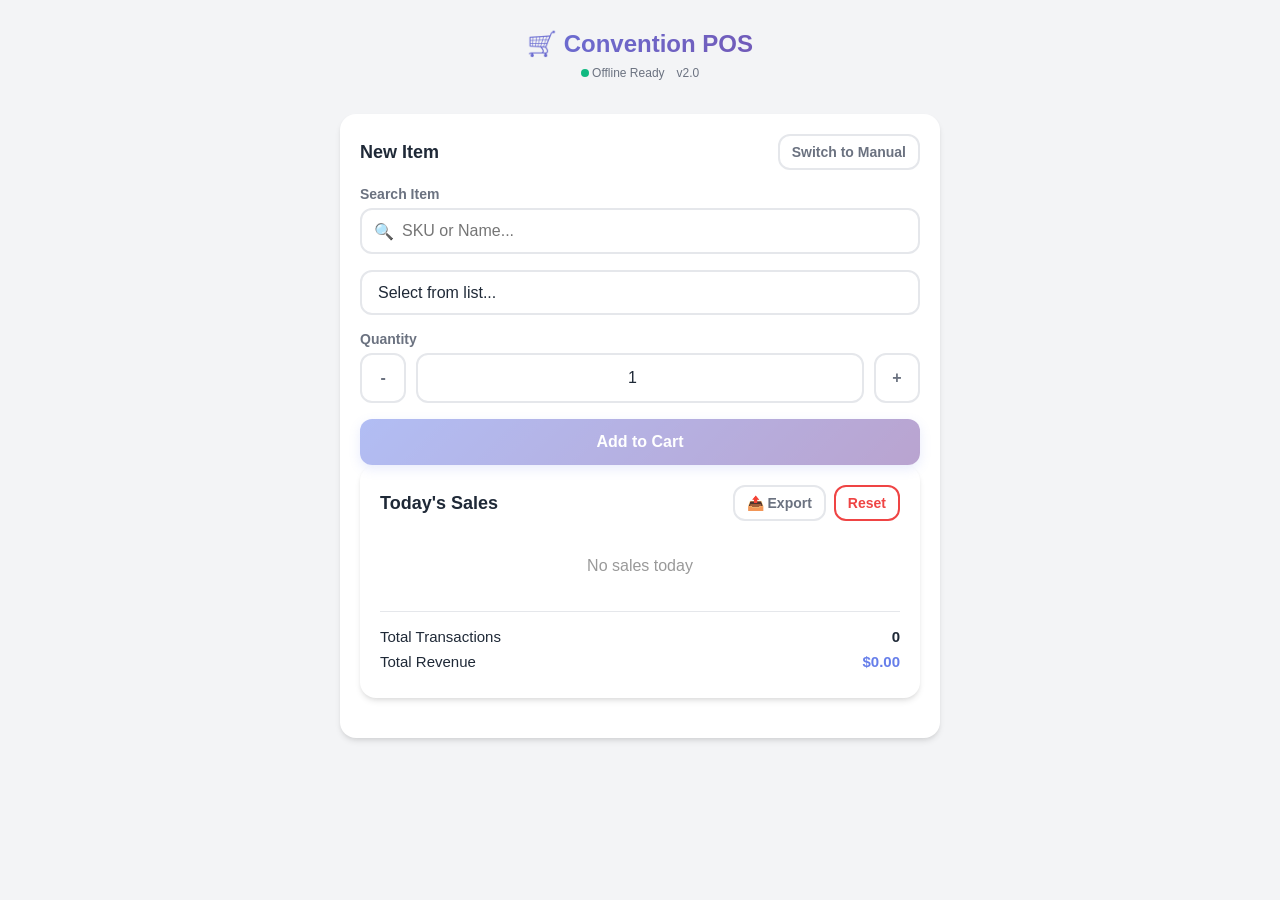
<file: robust_pos.html>
<!DOCTYPE html>
<html lang="en">

<head>
    <meta charset="UTF-8">
    <meta name="viewport"
        content="width=device-width, initial-scale=1.0, maximum-scale=1.0, user-scalable=no, viewport-fit=cover">
    <meta name="apple-mobile-web-app-capable" content="yes">
    <meta name="apple-mobile-web-app-status-bar-style" content="black-translucent">
    <meta name="theme-color" content="#667eea">
    <title>Convention POS</title>
    <link rel="apple-touch-icon"
        href="[data-uri]">
    <style>
        :root {
            --primary: #667eea;
            --primary-dark: #5a67d8;
            --secondary: #764ba2;
            --success: #10b981;
            --danger: #ef4444;
            --bg: #f3f4f6;
            --card-bg: #ffffff;
            --text: #1f2937;
            --text-light: #6b7280;
            --border: #e5e7eb;
            --safe-top: env(safe-area-inset-top);
            --safe-bottom: env(safe-area-inset-bottom);
        }

        * {
            margin: 0;
            padding: 0;
            box-sizing: border-box;
            -webkit-tap-highlight-color: transparent;
        }

        body {
            font-family: -apple-system, BlinkMacSystemFont, 'Segoe UI', Roboto, Helvetica, Arial, sans-serif;
            background: var(--bg);
            color: var(--text);
            min-height: 100vh;
            padding-top: max(20px, var(--safe-top));
            padding-bottom: max(20px, var(--safe-bottom));
            padding-left: 16px;
            padding-right: 16px;
        }

        .app-container {
            max-width: 600px;
            margin: 0 auto;
            padding-bottom: 80px;
            /* Space for fixed bottom bar if needed */
        }

        /* Header */
        header {
            text-align: center;
            margin-bottom: 24px;
            padding: 10px 0;
        }

        h1 {
            font-size: 24px;
            font-weight: 800;
            background: linear-gradient(135deg, var(--primary) 0%, var(--secondary) 100%);
            -webkit-background-clip: text;
            -webkit-text-fill-color: transparent;
            margin-bottom: 8px;
        }

        .status-bar {
            font-size: 12px;
            color: var(--text-light);
            display: flex;
            justify-content: center;
            gap: 12px;
            align-items: center;
        }

        .status-dot {
            width: 8px;
            height: 8px;
            border-radius: 50%;
            background: var(--success);
            display: inline-block;
        }

        /* Cards */
        .card {
            background: var(--card-bg);
            border-radius: 16px;
            padding: 20px;
            box-shadow: 0 4px 6px -1px rgba(0, 0, 0, 0.1), 0 2px 4px -1px rgba(0, 0, 0, 0.06);
            margin-bottom: 20px;
        }

        .card-header {
            display: flex;
            justify-content: space-between;
            align-items: center;
            margin-bottom: 16px;
        }

        .card-title {
            font-size: 18px;
            font-weight: 700;
            color: var(--text);
        }

        /* Forms */
        .form-group {
            margin-bottom: 16px;
        }

        label {
            display: block;
            font-size: 14px;
            font-weight: 600;
            color: var(--text-light);
            margin-bottom: 6px;
        }

        input,
        select {
            width: 100%;
            padding: 12px 16px;
            border: 2px solid var(--border);
            border-radius: 12px;
            font-size: 16px;
            background: #fff;
            color: var(--text);
            transition: border-color 0.2s;
            appearance: none;
        }

        input:focus,
        select:focus {
            outline: none;
            border-color: var(--primary);
        }

        /* Custom Search Input */
        .search-wrapper {
            position: relative;
        }

        .search-icon {
            position: absolute;
            left: 14px;
            top: 50%;
            transform: translateY(-50%);
            color: var(--text-light);
        }

        .search-input {
            padding-left: 40px;
        }

        .search-clear {
            position: absolute;
            right: 12px;
            top: 50%;
            transform: translateY(-50%);
            background: #e5e7eb;
            border: none;
            border-radius: 50%;
            width: 24px;
            height: 24px;
            display: flex;
            align-items: center;
            justify-content: center;
            cursor: pointer;
            font-size: 14px;
            color: var(--text-light);
            opacity: 0;
            pointer-events: none;
            transition: opacity 0.2s;
        }

        .search-clear.visible {
            opacity: 1;
            pointer-events: auto;
        }

        /* Buttons */
        .btn {
            width: 100%;
            padding: 14px;
            border: none;
            border-radius: 12px;
            font-size: 16px;
            font-weight: 600;
            cursor: pointer;
            transition: transform 0.1s, opacity 0.2s;
            display: flex;
            align-items: center;
            justify-content: center;
            gap: 8px;
        }

        .btn:active {
            transform: scale(0.98);
        }

        .btn:disabled {
            opacity: 0.5;
            cursor: not-allowed;
        }

        .btn-primary {
            background: linear-gradient(135deg, var(--primary) 0%, var(--secondary) 100%);
            color: white;
            box-shadow: 0 4px 12px rgba(102, 126, 234, 0.3);
        }

        .btn-success {
            background: var(--success);
            color: white;
        }

        .btn-danger {
            background: var(--danger);
            color: white;
        }

        .btn-outline {
            background: transparent;
            border: 2px solid var(--border);
            color: var(--text-light);
        }

        .btn-sm {
            padding: 8px 12px;
            font-size: 14px;
            width: auto;
        }

        /* Item Details */
        .item-preview {
            background: #f9fafb;
            border-radius: 12px;
            padding: 16px;
            margin-bottom: 16px;
            border: 1px solid var(--border);
            display: none;
        }

        .item-preview.visible {
            display: block;
            animation: slideDown 0.3s ease-out;
        }

        @keyframes slideDown {
            from {
                opacity: 0;
                transform: translateY(-10px);
            }

            to {
                opacity: 1;
                transform: translateY(0);
            }
        }

        .preview-row {
            display: flex;
            justify-content: space-between;
            margin-bottom: 8px;
            font-size: 14px;
        }

        .preview-row:last-child {
            margin-bottom: 0;
        }

        .preview-label {
            color: var(--text-light);
        }

        .preview-value {
            font-weight: 600;
            color: var(--text);
        }

        /* Cart */
        .cart-list {
            margin-bottom: 20px;
        }

        .cart-item {
            background: #fff;
            border: 1px solid var(--border);
            border-radius: 12px;
            padding: 12px;
            margin-bottom: 10px;
            display: flex;
            justify-content: space-between;
            align-items: center;
        }

        .cart-item-details {
            flex: 1;
        }

        .cart-item-title {
            font-weight: 600;
            font-size: 15px;
            margin-bottom: 4px;
        }

        .cart-item-meta {
            font-size: 13px;
            color: var(--text-light);
        }

        .cart-item-price {
            font-weight: 700;
            font-size: 16px;
            margin: 0 12px;
        }

        .cart-remove {
            width: 32px;
            height: 32px;
            border-radius: 50%;
            background: #fee2e2;
            color: var(--danger);
            border: none;
            display: flex;
            align-items: center;
            justify-content: center;
            font-size: 18px;
            cursor: pointer;
        }

        .cart-summary {
            background: #f9fafb;
            padding: 16px;
            border-radius: 12px;
            margin-bottom: 20px;
        }

        .summary-row {
            display: flex;
            justify-content: space-between;
            align-items: center;
            margin-bottom: 8px;
            font-size: 15px;
        }

        .summary-row.total {
            margin-top: 12px;
            padding-top: 12px;
            border-top: 1px solid var(--border);
            font-weight: 800;
            font-size: 20px;
            color: var(--primary);
        }

        /* Payment Methods */
        .payment-grid {
            display: grid;
            grid-template-columns: 1fr 1fr;
            gap: 12px;
            margin-bottom: 20px;
        }

        .payment-option {
            padding: 16px;
            border: 2px solid var(--border);
            border-radius: 12px;
            text-align: center;
            cursor: pointer;
            transition: all 0.2s;
            font-weight: 600;
            color: var(--text-light);
        }

        .payment-option.selected {
            border-color: var(--primary);
            background: #eef2ff;
            color: var(--primary);
        }

        /* Sales History */
        .sales-list {
            max-height: 400px;
            overflow-y: auto;
            -webkit-overflow-scrolling: touch;
        }

        .sale-record {
            padding: 12px;
            border-bottom: 1px solid var(--border);
            display: flex;
            justify-content: space-between;
            align-items: center;
        }

        .sale-record:last-child {
            border-bottom: none;
        }

        .sale-info h4 {
            font-size: 15px;
            margin-bottom: 4px;
        }

        .sale-meta {
            font-size: 12px;
            color: var(--text-light);
        }

        .sale-amount {
            font-weight: 700;
            color: var(--success);
        }

        /* Toast */
        .toast {
            position: fixed;
            bottom: 30px;
            left: 50%;
            transform: translateX(-50%) translateY(100px);
            background: rgba(0, 0, 0, 0.8);
            color: white;
            padding: 12px 24px;
            border-radius: 24px;
            font-size: 14px;
            opacity: 0;
            transition: all 0.3s;
            z-index: 1000;
            white-space: nowrap;
        }

        .toast.show {
            transform: translateX(-50%) translateY(0);
            opacity: 1;
        }

        /* Install Prompt */
        .install-prompt {
            background: #fff;
            border: 1px solid var(--primary);
            padding: 16px;
            border-radius: 12px;
            margin-bottom: 20px;
            display: none;
        }
    </style>
</head>

<body>
    <div class="app-container">
        <header>
            <h1>🛒 Convention POS</h1>
            <div class="status-bar">
                <span><span class="status-dot"></span> Offline Ready</span>
                <span id="version">v2.0</span>
            </div>
        </header>

        <div class="install-prompt" id="installPrompt">
            <h3>📱 Install App</h3>
            <p style="font-size: 14px; color: #666; margin: 8px 0;">
                For the best offline experience on iPhone:
                <br>1. Tap the <strong>Share</strong> button below
                <br>2. Select <strong>"Add to Home Screen"</strong>
            </p>
        </div>

        <!-- New Sale Section -->
        <div class="card">
            <div class="card-header">
                <h2 class="card-title">New Item</h2>
                <button class="btn btn-sm btn-outline" id="modeToggleBtn">Switch to Manual</button>
            </div>

            <div id="searchMode">

                <div class="form-group">
                    <label>Search Item</label>
                    <div class="search-wrapper">
                        <span class="search-icon">🔍</span>
                        <input type="text" id="skuSearch" class="search-input" placeholder="SKU or Name..."
                            autocomplete="off" inputmode="search">
                        <button class="search-clear" id="searchClear">✕</button>
                    </div>
                </div>

                <div class="form-group">
                    <select id="skuSelect">
                        <option value="">Select from list...</option>
                    </select>
                </div>

                <div class="item-preview" id="itemPreview">
                    <div class="preview-row">
                        <span class="preview-label">Description</span>
                        <span class="preview-value" id="previewDesc">-</span>
                    </div>
                    <div class="preview-row">
                        <span class="preview-label">Category</span>
                        <span class="preview-value" id="previewCat">-</span>
                    </div>
                    <div class="preview-row">
                        <span class="preview-label">Price</span>
                        <span class="preview-value" id="previewCost">-</span>
                    </div>
                </div>

            </div>

            <div id="manualMode" style="display: none;">
                <div class="form-group">
                    <label>Item Description</label>
                    <input type="text" id="manualDesc" class="search-input" placeholder="e.g. Custom Item">
                </div>
                <div class="form-group">
                    <label>Price</label>
                    <input type="number" id="manualPrice" class="search-input" placeholder="0.00" inputmode="decimal">
                </div>
            </div>

            <div class="form-group">
                <label>Quantity</label>
                <div style="display: flex; gap: 10px;">
                    <button class="btn btn-outline" style="width: 50px;" onclick="adjustQty(-1)">-</button>
                    <input type="number" id="quantity" value="1" min="1" style="text-align: center;"
                        inputmode="numeric">
                    <button class="btn btn-outline" style="width: 50px;" onclick="adjustQty(1)">+</button>
                </div>
            </div>

            <button class="btn btn-primary" id="addToCartBtn" disabled>
                Add to Cart
            </button>

            <!-- Cart Section -->
            <div class="card" id="cartSection" style="display: none;">
                <div class="card-header">
                    <h2 class="card-title">Current Cart</h2>
                    <div style="display: flex; gap: 8px;">
                        <button class="btn btn-sm btn-outline" id="saveDraftBtn">💾 Save Draft</button>
                        <button class="btn btn-sm btn-danger" id="clearCartBtn">Clear</button>
                    </div>
                </div>

                <div class="cart-list" id="cartList"></div>

                <div class="cart-summary">
                    <div class="summary-row">
                        <span>Subtotal</span>
                        <span id="cartSubtotal">$0.00</span>
                    </div>
                    <div class="form-group" style="margin-top: 12px;">
                        <label>Negotiated Deal Price (Optional)</label>
                        <input type="number" id="dealPrice" placeholder="Enter final total..." inputmode="decimal">
                    </div>
                    <div class="summary-row total">
                        <span>Total</span>
                        <span id="cartTotal">$0.00</span>
                    </div>
                </div>

                <div class="form-group">
                    <label>Payment Method</label>
                    <div class="payment-grid">
                        <div class="payment-option" data-method="cash">💵 Cash</div>
                        <div class="payment-option" data-method="payid">💳 PayID</div>
                    </div>
                </div>

                <button class="btn btn-success" id="checkoutBtn" disabled>
                    Complete Sale
                </button>

            </div>

            <!-- Drafts Section -->
            <div class="card" id="draftsSection" style="display: none;">
                <div class="card-header">
                    <h2 class="card-title">Saved Drafts</h2>
                </div>
                <div class="cart-list" id="draftsList"></div>
            </div>

            <!-- History Section -->
            <div class="card">
                <div class="card-header">
                    <h2 class="card-title">Today's Sales</h2>
                    <div style="display: flex; gap: 8px;">
                        <button class="btn btn-sm btn-outline" id="exportBtn">📤 Export</button>
                        <button class="btn btn-sm btn-outline"
                            style="color: var(--danger); border-color: var(--danger);" id="resetBtn">Reset</button>
                    </div>
                </div>

                <div class="sales-list" id="salesList">
                    <div style="text-align: center; padding: 20px; color: #999;">No sales today</div>
                </div>

                <div style="margin-top: 16px; padding-top: 16px; border-top: 1px solid var(--border);">
                    <div class="summary-row">
                        <span>Total Transactions</span>
                        <span id="totalCount" style="font-weight: 600;">0</span>
                    </div>
                    <div class="summary-row">
                        <span>Total Revenue</span>
                        <span id="totalRevenue" style="font-weight: 600; color: var(--primary);">$0.00</span>
                    </div>
                </div>
            </div>
        </div>

        <div class="toast" id="toast">Item added to cart</div>

        <script>
            const inventory = [{ "sku": "A-001", "description": "Eeveelutions Playmat", "category": "Accessories", "cost": 5.186, "price": 15.0 }, { "sku": "A-002", "description": "Gengar Large image Playmat", "category": "Accessories", "cost": 5.377, "price": 15.0 }, { "sku": "A-003", "description": "Itachi Playmat", "category": "Accessories", "cost": 5.99, "price": 15.0 }, { "sku": "A-004", "description": "Pikachu Playmat", "category": "Accessories", "cost": 4.79, "price": 15.0 }, { "sku": "A-005", "description": "Toon Playmat", "category": "Accessories", "cost": 10.99, "price": 35.0 }, { "sku": "DBG-001", "description": "Dragon Ball Fusion World Android 17 Shop Battle Winner Promo PSA 7 Japanese", "category": "Dragon Ball Graded", "cost": 12.51, "price": 20.0 }, { "sku": "DBG-002", "description": "Dragon Ball Fusion World Golden Frieza Alt PSA 8 Japanese", "category": "Dragon Ball Graded", "cost": 13.54, "price": 20.0 }, { "sku": "DBG-003", "description": "Dragon Ball Fusion World SS3 Goku BCGF 23-24 World Tour PSA 9 Japanese", "category": "Dragon Ball Graded", "cost": 12.51, "price": 35.0 }, { "sku": "DBS-001", "description": "Babidi, Bewitching Domination BT13-075 R PRE-RELEASE", "category": "Dragon Ball Singles", "cost": 0.0, "price": 0 }, { "sku": "DBS-002", "description": "Basil, Fatal Rampage DB2-111 SR", "category": "Dragon Ball Singles", "cost": 0.0, "price": 0 }, { "sku": "DBS-003", "description": "Clan Commander Frieza BT9-004 R Pre-Release", "category": "Dragon Ball Singles", "cost": 0.0, "price": 0 }, { "sku": "DBS-004", "description": "Cooler, Effortless Strike BT13-073 SPR", "category": "Dragon Ball Singles", "cost": 5.0, "price": 0 }, { "sku": "DBS-005", "description": "Desperate Measures DB1-040 C Alt", "category": "Dragon Ball Singles", "cost": 0.48, "price": 0 }, { "sku": "DBS-006", "description": "Destined Conclusion Piccolo Jr TB2-039 SR", "category": "Dragon Ball Singles", "cost": 0.0, "price": 0 }, { "sku": "DBS-007", "description": "Difference of Status BT14-029 SR Alt", "category": "Dragon Ball Singles", "cost": 0.48, "price": 0 }, { "sku": "DBS-008", "description": "Dormant Potential Unleashed BT10-088 SR Alt", "category": "Dragon Ball Singles", "cost": 0.48, "price": 0 }, { "sku": "DBS-009", "description": "Ferocious Strke SS Son Goku BT10-060 UC Alt", "category": "Dragon Ball Singles", "cost": 0.48, "price": 0 }, { "sku": "DBS-010", "description": "Intensive Training Son Goku BT10-066 R Alt", "category": "Dragon Ball Singles", "cost": 0.48, "price": 0 }, { "sku": "DBS-011", "description": "Kakarot, Fate is Dawning DB3-127 UC Alt", "category": "Dragon Ball Singles", "cost": 0.48, "price": 0 }, { "sku": "DBS-012", "description": "Korin Tower's Secret Medicine DB3-022 R Alt", "category": "Dragon Ball Singles", "cost": 0.48, "price": 0 }, { "sku": "DBS-013", "description": "Paikuhan, Saviour from another Time BT12-124 SR", "category": "Dragon Ball Singles", "cost": 0.0, "price": 0 }, { "sku": "DBS-014", "description": "Piccolo Jr, Descendant of the King BT12-004 SPR", "category": "Dragon Ball Singles", "cost": 0.0, "price": 0 }, { "sku": "DBS-015", "description": "Prince of Destruction Vegeta, Prideful Warrior BT11-066 SR", "category": "Dragon Ball Singles", "cost": 0.0, "price": 0 }, { "sku": "DBS-016", "description": "Prince of Destruction Vegeta, Prideful Warrior BT11-066 SR Alt", "category": "Dragon Ball Singles", "cost": 0.48, "price": 0 }, { "sku": "DBS-017", "description": "Prodigious Absorption Majin Buu BT6-042 SR", "category": "Dragon Ball Singles", "cost": 0.0, "price": 0 }, { "sku": "DBS-019", "description": "SDBH BMPS-01 Ultra Instinct Goku", "category": "Dragon Ball Singles", "cost": 3.0, "price": 0 }, { "sku": "DBS-020", "description": "SDBH HGD6-32 SS Kid Goku", "category": "Dragon Ball Singles", "cost": 0.1, "price": 0 }, { "sku": "DBS-021", "description": "SDBH PCS13-02 Jiren", "category": "Dragon Ball Singles", "cost": 0.1, "price": 0 }, { "sku": "DBS-022", "description": "SDBH PCS15-01 Gold Goku ", "category": "Dragon Ball Singles", "cost": 0.0, "price": 0 }, { "sku": "DBS-023", "description": "SDBH PUMS14-10 Beerus", "category": "Dragon Ball Singles", "cost": 0.0, "price": 0 }, { "sku": "DBS-024", "description": "SDBH PUMS14-16 Omega Shenron", "category": "Dragon Ball Singles", "cost": 0.0, "price": 0 }, { "sku": "DBS-025", "description": "SDBH PUMS14-17 Nova Shenron", "category": "Dragon Ball Singles", "cost": 0.0, "price": 0 }, { "sku": "DBS-026", "description": "SDBH PUMS14-32 Future Gohan", "category": "Dragon Ball Singles", "cost": 0.0, "price": 0 }, { "sku": "DBS-027", "description": "SDBH PUMS14-33 Piccolo", "category": "Dragon Ball Singles", "cost": 0.0, "price": 0 }, { "sku": "DBS-028", "description": "SDBH PUMS5-02 SS4 Gohan", "category": "Dragon Ball Singles", "cost": 0.1, "price": 0 }, { "sku": "DBS-029", "description": "SDBH PUMS8-10 Janemba", "category": "Dragon Ball Singles", "cost": 0.1, "price": 0 }, { "sku": "DBS-030", "description": "SDBH PUMS8-19 Janemba", "category": "Dragon Ball Singles", "cost": 0.1, "price": 0 }, { "sku": "DBS-031", "description": "SDBH PUMS8-21 Hit", "category": "Dragon Ball Singles", "cost": 0.1, "price": 0 }, { "sku": "DBS-032", "description": "SDBH PUMS8-26 Super Mira", "category": "Dragon Ball Singles", "cost": 0.1, "price": 0 }, { "sku": "DBS-033", "description": "SDBH SBPVJ-02 Trunks ", "category": "Dragon Ball Singles", "cost": 2.0, "price": 0 }, { "sku": "DBS-034", "description": "SDBH SBPVJ-04 Super Fu", "category": "Dragon Ball Singles", "cost": 2.0, "price": 0 }, { "sku": "DBS-035", "description": "SDBH SBPVJ-05 Super 17", "category": "Dragon Ball Singles", "cost": 2.0, "price": 0 }, { "sku": "DBS-036", "description": "SDBH UM11-043 Robelu ", "category": "Dragon Ball Singles", "cost": 0.1, "price": 0 }, { "sku": "DBS-037", "description": "SDBH UM9-038 Meta Rildo", "category": "Dragon Ball Singles", "cost": 0.1, "price": 0 }, { "sku": "DBS-038", "description": "SDBH-HG1-36 Kid Buu", "category": "Dragon Ball Singles", "cost": 0.1, "price": 0 }, { "sku": "DBS-039", "description": "SS Bardock, Paternal Unison BT10-062 SPR", "category": "Dragon Ball Singles", "cost": 0.0, "price": 0 }, { "sku": "DBS-040", "description": "SS Son Goku, the Legend Personified BT13-012 SR Alt", "category": "Dragon Ball Singles", "cost": 0.48, "price": 0 }, { "sku": "DBS-041", "description": "SS Vegeta, Exploiting Weakness DB1-002 SR Alt", "category": "Dragon Ball Singles", "cost": 0.48, "price": 0 }, { "sku": "DBS-042", "description": "SS4 Son Goku, Protector of the Earth BT11-034 SR Alt", "category": "Dragon Ball Singles", "cost": 0.48, "price": 0 }, { "sku": "DBS-043", "description": "SS4 Vegeta, Rise of the Super Warrior BT11-052 SR Alt", "category": "Dragon Ball Singles", "cost": 0.48, "price": 0 }, { "sku": "DBS-044", "description": "SS4 Vegeta, Ultimate Evolution BT11-032 UC Alt", "category": "Dragon Ball Singles", "cost": 0.48, "price": 0 }, { "sku": "DBS-045", "description": "Son Goku, Allies in the Heart BT13-071 SR Alt", "category": "Dragon Ball Singles", "cost": 0.48, "price": 0 }, { "sku": "DBS-046", "description": "Son Goku, Eye for an Eye BT12-005 SPR", "category": "Dragon Ball Singles", "cost": 0.0, "price": 0 }, { "sku": "DBS-047", "description": "Son Goku, Forever in Our Memories BT11-093 R Alt", "category": "Dragon Ball Singles", "cost": 0.48, "price": 0 }, { "sku": "DBS-048", "description": "Son Goku, Revenge of the Great Ape P-264 PR", "category": "Dragon Ball Singles", "cost": 0.0, "price": 0 }, { "sku": "DBS-049", "description": "Son Goku, Unwavering Conviction DB3-116 R Alt", "category": "Dragon Ball Singles", "cost": 0.48, "price": 0 }, { "sku": "DBS-050", "description": "Surprise Attack Naturon Shenron P-260 PR WINNER PRIZE", "category": "Dragon Ball Singles", "cost": 0.0, "price": 0 }, { "sku": "DBS-051", "description": "Turles, Invader of Earth BT12-070 SR", "category": "Dragon Ball Singles", "cost": 0.0, "price": 0 }, { "sku": "DBS-052", "description": "Ultra Instinct Goku's Kamehameha BT9-131 IAR Alt ", "category": "Dragon Ball Singles", "cost": 0.48, "price": 0 }, { "sku": "DBS-053", "description": "Ultra Instinct Son Goku, the Unstoppable DB1-021 SR Alt", "category": "Dragon Ball Singles", "cost": 0.48, "price": 0 }, { "sku": "DBS-054", "description": "Vegeta's Final Flash BT9-133 IAR Alt", "category": "Dragon Ball Singles", "cost": 0.48, "price": 0 }, { "sku": "DBS-055", "description": "Vegeta, Prideful Transformation BT10-105 SR Alt", "category": "Dragon Ball Singles", "cost": 0.48, "price": 0 }, { "sku": "DBS-056", "description": "Vegeta, Ready to Rumble BT11-053 R Alt ", "category": "Dragon Ball Singles", "cost": 0.48, "price": 0 }, { "sku": "DBS-057", "description": "Vegeta, Royal Evolution EB1-07 SR Alt", "category": "Dragon Ball Singles", "cost": 0.48, "price": 0 }, { "sku": "DBS-058", "description": "Vegeta, Saviour of the Future BT10-041 C Alt", "category": "Dragon Ball Singles", "cost": 0.48, "price": 0 }, { "sku": "DBS-059", "description": "Vegeta, Strength of Legends DB2-133 R Alt", "category": "Dragon Ball Singles", "cost": 0.48, "price": 0 }, { "sku": "DBS-060", "description": "Vegeta, Unison of Fury EX12-02 EX Alt", "category": "Dragon Ball Singles", "cost": 0.48, "price": 0 }, { "sku": "DBS-061", "description": "Vegeta, Villain Turned Protector DB3-126 UC Alt", "category": "Dragon Ball Singles", "cost": 0.48, "price": 0 }, { "sku": "DBS-062", "description": "Vegeta, the Lone Prince BT10-088 C Alt", "category": "Dragon Ball Singles", "cost": 0.48, "price": 0 }, { "sku": "DBS-063", "description": "Protector of the Planet DB2-159 SR Alt", "category": "Dragon Ball Singles", "cost": 0.48, "price": 0 }, { "sku": "DBS-064", "description": "Goku & King Piccolo ABS-07 Sealed", "category": "Dragon Ball Singles", "cost": 0.0, "price": 0 }, { "sku": "DBS-065", "description": "King Piccolo & Goku ABS-08 Sealed", "category": "Dragon Ball Singles", "cost": 0.0, "price": 0 }, { "sku": "DBS-066", "description": "The Power of a Super Saiyan BT13-120 SPR", "category": "Dragon Ball Singles", "cost": 0.0, "price": 0 }, { "sku": "DBS-G1", "description": "Dragon Ball Singles $1 (Generic)", "category": "Dragon Ball Singles", "cost": 0.0, "price": 0 }, { "sku": "DBSE-G1", "description": "Dragon Ball Sealed (Generic)", "category": "Dragon Ball Sealed", "cost": 0.0, "price": 0 }, { "sku": "F-001", "description": "One Piece Chopper GB Bonus Figure", "category": "Figures", "cost": 12.515, "price": 0 }, { "sku": "G-001", "description": "Bakuten Shoot Beyblad GBC Boxed (some damage)", "category": "Games", "cost": 4.64, "price": 0 }, { "sku": "G-002", "description": "Dragon Ball Z Buus Fury Aftermarket", "category": "Games", "cost": 7.46, "price": 0 }, { "sku": "G-003", "description": "Naruto Konaha Senki GBA Boxed (Orochimaru Background Box)", "category": "Games", "cost": 17.34, "price": 0 }, { "sku": "G-004", "description": "Naruto Ninja Council 2 GBA Boxed (Naruto Gaara Box)", "category": "Games", "cost": 17.34, "price": 0 }, { "sku": "G-005", "description": "Naruto Ninja Council GBA Boxed (Blue Box)", "category": "Games", "cost": 17.34, "price": 0 }, { "sku": "G-006", "description": "Navi Pro Baseball GBC Boxed", "category": "Games", "cost": 4.46, "price": 0 }, { "sku": "G-007", "description": "One Piece Birth of Luffy's Dream Pirate Crew GBC (Blue) Cartridge Only", "category": "Games", "cost": 2.696, "price": 0 }, { "sku": "G-008", "description": "One Piece GBA Great Hidden Treasure of the Nanatsu Islands Brand New", "category": "Games", "cost": 12.85, "price": 0 }, { "sku": "G-009", "description": "One Piece Grand Line Dream Adventure Log GBC (Yellow) Boxed", "category": "Games", "cost": 8.62, "price": 0 }, { "sku": "G-010", "description": "One Piece Grand Line Dream Adventure Log GBC (Yellow) Cartridge Only", "category": "Games", "cost": 2.85, "price": 0 }, { "sku": "G-011", "description": "One Piece Unlmited Cruise SP 3DS", "category": "Games", "cost": 2.55, "price": 0 }, { "sku": "G-012", "description": "One Piece Unlmited World R 3DS", "category": "Games", "cost": 2.55, "price": 0 }, { "sku": "G-013", "description": "Pokemon Crystal Aftermarket", "category": "Games", "cost": 5.938, "price": 0 }, { "sku": "G-014", "description": "Pokemon Gold Aftermarket", "category": "Games", "cost": 7.542, "price": 0 }, { "sku": "G-015", "description": "Pokemon Silver Aftermarket", "category": "Games", "cost": 7.542, "price": 0 }, { "sku": "G-016", "description": "Pokemon Stadium 1 N64 Japanese", "category": "Games", "cost": 4.06, "price": 0 }, { "sku": "G-017", "description": "Pokemon Stadium 2 N64 Japanese", "category": "Games", "cost": 4.06, "price": 0 }, { "sku": "G-018", "description": "Pokemon Stadium 3 Gold & Silver N64 Japanese", "category": "Games", "cost": 4.06, "price": 0 }, { "sku": "G-019", "description": "Teke Teke Asmik-Kun World GB Boxed (Clay Blob)", "category": "Games", "cost": 4.46, "price": 0 }, { "sku": "G-020", "description": "Yugioh Duel Monsters 3 GBC Boxed", "category": "Games", "cost": 10.97, "price": 0 }, { "sku": "G-021", "description": "Yugioh Duel Monsters 4 (Obelisk) GBC Cartridge Only", "category": "Games", "cost": 2.543, "price": 0 }, { "sku": "G-022", "description": "Yugioh Duel Monsters GB Cartridge Only", "category": "Games", "cost": 2.543, "price": 0 }, { "sku": "K-001", "description": "Anya Keytag no.46", "category": "Keytags", "cost": 1.2, "price": 5.0 }, { "sku": "K-002", "description": "Anya Keytag no.60", "category": "Keytags", "cost": 1.2, "price": 5.0 }, { "sku": "K-003", "description": "Anya Keytag no.91", "category": "Keytags", "cost": 1.2, "price": 5.0 }, { "sku": "K-004", "description": "Arcanine Keytag no.50", "category": "Keytags", "cost": 1.2, "price": 5.0 }, { "sku": "K-005", "description": "Arcanine Lanyard ", "category": "Keytags", "cost": 2.35, "price": 5.0 }, { "sku": "K-006", "description": "Assassination Classroom Keytag no.75", "category": "Keytags", "cost": 1.2, "price": 5.0 }, { "sku": "K-007", "description": "Avatar Aang and logo Keytag no.23", "category": "Keytags", "cost": 1.2, "price": 5.0 }, { "sku": "K-008", "description": "Bakugo Keytag no.83", "category": "Keytags", "cost": 1.2, "price": 5.0 }, { "sku": "K-009", "description": "Black Clover Asta Keytag no.1", "category": "Keytags", "cost": 1.2, "price": 5.0 }, { "sku": "K-010", "description": "Blastoise Keytag 7", "category": "Keytags", "cost": 1.099, "price": 5.0 }, { "sku": "K-011", "description": "Bulbasaur Keytag 5", "category": "Keytags", "cost": 1.099, "price": 5.0 }, { "sku": "K-012", "description": "Charizard Keytag no.3", "category": "Keytags", "cost": 1.2, "price": 5.0 }, { "sku": "K-013", "description": "Charizard Lanyard", "category": "Keytags", "cost": 2.35, "price": 5.0 }, { "sku": "K-014", "description": "Charizard Pokeball Keytag no.43", "category": "Keytags", "cost": 1.2, "price": 5.0 }, { "sku": "K-015", "description": "Charmander Keytag no.21", "category": "Keytags", "cost": 1.2, "price": 5.0 }, { "sku": "K-016", "description": "Death Note Keytag no.24", "category": "Keytags", "cost": 1.2, "price": 5.0 }, { "sku": "K-017", "description": "Dragon Ball 4 Star Ball Keyring ", "category": "Keytags", "cost": 1.066, "price": 5.0 }, { "sku": "K-018", "description": "Dragonite Keytag 3", "category": "Keytags", "cost": 1.099, "price": 5.0 }, { "sku": "K-019", "description": "Dragonite Keytag no.30", "category": "Keytags", "cost": 1.2, "price": 5.0 }, { "sku": "K-020", "description": "Dragonite Keytag no.33", "category": "Keytags", "cost": 1.2, "price": 5.0 }, { "sku": "K-021", "description": "Dragonite Line Laynyard", "category": "Keytags", "cost": 2.35, "price": 5.0 }, { "sku": "K-022", "description": "Eevee Keytag no.17", "category": "Keytags", "cost": 1.2, "price": 5.0 }, { "sku": "K-023", "description": "Eevee Keytag no.28", "category": "Keytags", "cost": 1.2, "price": 5.0 }, { "sku": "K-024", "description": "Eeveelutions Keytag 1", "category": "Keytags", "cost": 1.099, "price": 5.0 }, { "sku": "K-025", "description": "Eren Keytag no.39", "category": "Keytags", "cost": 1.2, "price": 5.0 }, { "sku": "K-026", "description": "Eren Keytag no.85", "category": "Keytags", "cost": 1.2, "price": 5.0 }, { "sku": "K-027", "description": "Espeon Keytag no.36", "category": "Keytags", "cost": 1.2, "price": 5.0 }, { "sku": "K-028", "description": "Espeon Keytag no.6", "category": "Keytags", "cost": 1.2, "price": 5.0 }, { "sku": "K-029", "description": "Flareon Keytag 1", "category": "Keytags", "cost": 1.099, "price": 5.0 }, { "sku": "K-030", "description": "Flareon Keytag no.34", "category": "Keytags", "cost": 1.1973, "price": 5.0 }, { "sku": "K-031", "description": "Flareon Keytag no.42", "category": "Keytags", "cost": 1.2, "price": 5.0 }, { "sku": "K-032", "description": "Frieren and Himmel Keytag no.37", "category": "Keytags", "cost": 1.2, "price": 5.0 }, { "sku": "K-033", "description": "Fullmetal Alchemist Edward Keytag", "category": "Keytags", "cost": 1.2, "price": 5.0 }, { "sku": "K-034", "description": "Gengar Ghost Lanyard", "category": "Keytags", "cost": 1.37, "price": 5.0 }, { "sku": "K-035", "description": "Gengar Line Keytag no.30", "category": "Keytags", "cost": 1.2, "price": 5.0 }, { "sku": "K-036", "description": "Giratina Keytag 3", "category": "Keytags", "cost": 1.099, "price": 5.0 }, { "sku": "K-037", "description": "Giyu Keytag no.68", "category": "Keytags", "cost": 1.2, "price": 5.0 }, { "sku": "K-038", "description": "Glaceon Keytag no.36", "category": "Keytags", "cost": 1.2, "price": 5.0 }, { "sku": "K-039", "description": "Glaceon Keytag no.37", "category": "Keytags", "cost": 1.2, "price": 5.0 }, { "sku": "K-040", "description": "Greninja Keytag no.4", "category": "Keytags", "cost": 1.2, "price": 5.0 }, { "sku": "K-041", "description": "Groudon Keytag 5", "category": "Keytags", "cost": 1.099, "price": 5.0 }, { "sku": "K-042", "description": "Gyarados normal and Shiny Keytag no.22", "category": "Keytags", "cost": 1.2, "price": 5.0 }, { "sku": "K-043", "description": "Hinata Keytag no.29", "category": "Keytags", "cost": 1.2, "price": 5.0 }, { "sku": "K-044", "description": "Hinata Keytag no.77", "category": "Keytags", "cost": 1.2, "price": 5.0 }, { "sku": "K-045", "description": "Hunter x Hunter Hisoka Keytag no.3", "category": "Keytags", "cost": 1.2, "price": 5.0 }, { "sku": "K-046", "description": "Inosuke Keytag no.12", "category": "Keytags", "cost": 1.2, "price": 5.0 }, { "sku": "K-047", "description": "Itadori and Sukana Keytag no.30", "category": "Keytags", "cost": 1.2, "price": 5.0 }, { "sku": "K-048", "description": "Jirachi Keytag no.1", "category": "Keytags", "cost": 1.2, "price": 5.0 }, { "sku": "K-049", "description": "Jolteon Keytag no.32", "category": "Keytags", "cost": 1.2, "price": 5.0 }, { "sku": "K-050", "description": "Jolteon Keytag no.44", "category": "Keytags", "cost": 1.2, "price": 5.0 }, { "sku": "K-051", "description": "Kageyama Keytag no.96", "category": "Keytags", "cost": 1.2, "price": 5.0 }, { "sku": "K-052", "description": "Kaiba and Blue Eyes Keytag", "category": "Keytags", "cost": 1.2, "price": 5.0 }, { "sku": "K-053", "description": "Kyogre Keytag 9", "category": "Keytags", "cost": 1.099, "price": 5.0 }, { "sku": "K-054", "description": "Leafeon Keytag no.46", "category": "Keytags", "cost": 1.2, "price": 5.0 }, { "sku": "K-055", "description": "Leafeon Keytag no.47", "category": "Keytags", "cost": 1.2, "price": 5.0 }, { "sku": "K-056", "description": "Lucario Keytag 13", "category": "Keytags", "cost": 1.099, "price": 5.0 }, { "sku": "K-057", "description": "Lucario Keytag no.19", "category": "Keytags", "cost": 1.2, "price": 5.0 }, { "sku": "K-058", "description": "Luffy Finger keytag no.8", "category": "Keytags", "cost": 1.2, "price": 5.0 }, { "sku": "K-059", "description": "Lugia Keytag no.25", "category": "Keytags", "cost": 1.2, "price": 5.0 }, { "sku": "K-060", "description": "Mew Keytag no.31", "category": "Keytags", "cost": 1.2, "price": 5.0 }, { "sku": "K-061", "description": "Mewtwo Keytag 10", "category": "Keytags", "cost": 1.099, "price": 5.0 }, { "sku": "K-062", "description": "Mewtwo Keytag no.2", "category": "Keytags", "cost": 1.2, "price": 5.0 }, { "sku": "K-063", "description": "Midoriya Keytag no.20", "category": "Keytags", "cost": 1.2, "price": 5.0 }, { "sku": "K-064", "description": "Miss Kanroji Keytag no.67", "category": "Keytags", "cost": 1.2, "price": 5.0 }, { "sku": "K-065", "description": "Nezuko Keytag no.14", "category": "Keytags", "cost": 1.2, "price": 5.0 }, { "sku": "K-066", "description": "Nezuko Keytag no.2", "category": "Keytags", "cost": 1.2, "price": 5.0 }, { "sku": "K-067", "description": "Nezuko Keytag no.33", "category": "Keytags", "cost": 1.2, "price": 5.0 }, { "sku": "K-068", "description": "Pikachu Pokeball Keytag no. 14", "category": "Keytags", "cost": 1.1973, "price": 5.0 }, { "sku": "K-069", "description": "Rayquaza Keytag 6", "category": "Keytags", "cost": 1.099, "price": 5.0 }, { "sku": "K-070", "description": "Rayquaza Lanyard", "category": "Keytags", "cost": 2.35, "price": 5.0 }, { "sku": "K-071", "description": "Rayquaza Normal and Shiny Keytag no.20", "category": "Keytags", "cost": 1.2, "price": 5.0 }, { "sku": "K-072", "description": "Rengoku Keytag no.1", "category": "Keytags", "cost": 1.2, "price": 5.0 }, { "sku": "K-073", "description": "Rengoku Keytag no.4", "category": "Keytags", "cost": 1.2, "price": 5.0 }, { "sku": "K-074", "description": "Sataro Gojo JJK Logo Keytag no.4", "category": "Keytags", "cost": 1.2, "price": 5.0 }, { "sku": "K-075", "description": "Sataro Gojo Keytag no.19", "category": "Keytags", "cost": 1.2, "price": 5.0 }, { "sku": "K-076", "description": "Sataro Gojo Keytag no.3", "category": "Keytags", "cost": 1.2, "price": 5.0 }, { "sku": "K-077", "description": "Sataro Gojo Keytag no.48", "category": "Keytags", "cost": 1.2, "price": 5.0 }, { "sku": "K-078", "description": "Senku Keytag no.87", "category": "Keytags", "cost": 1.2, "price": 5.0 }, { "sku": "K-079", "description": "Shinobu Keytag no.65", "category": "Keytags", "cost": 1.2, "price": 5.0 }, { "sku": "K-080", "description": "Shiny Rayquaza Keytag 4", "category": "Keytags", "cost": 1.099, "price": 5.0 }, { "sku": "K-081", "description": "Snorlax Keytag 2", "category": "Keytags", "cost": 1.099, "price": 5.0 }, { "sku": "K-082", "description": "Snorlax Keytag no.18", "category": "Keytags", "cost": 1.2, "price": 5.0 }, { "sku": "K-083", "description": "Squirtle Keytag 2", "category": "Keytags", "cost": 1.099, "price": 5.0 }, { "sku": "K-084", "description": "Starter Trio Charizard, Venusaur, Blastoise Keytag no.56", "category": "Keytags", "cost": 1.2, "price": 5.0 }, { "sku": "K-085", "description": "Suguru Geto Keytag no.24", "category": "Keytags", "cost": 1.2, "price": 5.0 }, { "sku": "K-086", "description": "Sylveon Keytag no.15", "category": "Keytags", "cost": 1.2, "price": 5.0 }, { "sku": "K-087", "description": "Sylveon Keytag no.35", "category": "Keytags", "cost": 1.2, "price": 5.0 }, { "sku": "K-088", "description": "Sylveon Keytag no.60", "category": "Keytags", "cost": 1.2, "price": 5.0 }, { "sku": "K-089", "description": "Tanjiro Keytag no.42", "category": "Keytags", "cost": 1.2, "price": 5.0 }, { "sku": "K-090", "description": "Tanjiro Keytag no.6", "category": "Keytags", "cost": 1.2, "price": 5.0 }, { "sku": "K-091", "description": "Tanjiro Keytag no.8", "category": "Keytags", "cost": 1.2, "price": 5.0 }, { "sku": "K-092", "description": "Team Avatar Keytag no.8", "category": "Keytags", "cost": 1.2, "price": 5.0 }, { "sku": "K-093", "description": "Tengen Keytag no.27", "category": "Keytags", "cost": 1.2, "price": 5.0 }, { "sku": "K-094", "description": "Todoroki Keytag no.51", "category": "Keytags", "cost": 1.2, "price": 5.0 }, { "sku": "K-095", "description": "Tokyo Ghoul Kaneki Keytag no.14", "category": "Keytags", "cost": 1.2, "price": 5.0 }, { "sku": "K-096", "description": "Totodile Keytag 6", "category": "Keytags", "cost": 1.099, "price": 5.0 }, { "sku": "K-097", "description": "Umbreon Keytag 3", "category": "Keytags", "cost": 1.099, "price": 5.0 }, { "sku": "K-098", "description": "Umbreon Keytag no.16", "category": "Keytags", "cost": 1.2, "price": 5.0 }, { "sku": "K-099", "description": "Umbreon Keytag no.57", "category": "Keytags", "cost": 1.2, "price": 5.0 }, { "sku": "K-100", "description": "Umbreon Lanyard ", "category": "Keytags", "cost": 2.35, "price": 5.0 }, { "sku": "K-101", "description": "Vaporeon Keytag no.10", "category": "Keytags", "cost": 1.2, "price": 5.0 }, { "sku": "K-102", "description": "Vaporeon Keytag no.33", "category": "Keytags", "cost": 1.2, "price": 5.0 }, { "sku": "K-103", "description": "Yugi and Dark Magician Keytag", "category": "Keytags", "cost": 1.2, "price": 5.0 }, { "sku": "K-104", "description": "Zapdos Keytag no.62", "category": "Keytags", "cost": 1.2, "price": 5.0 }, { "sku": "K-105", "description": "Zenitsu Keytag no.10", "category": "Keytags", "cost": 1.2, "price": 5.0 }, { "sku": "K-106", "description": "Zoro Keytag no.2", "category": "Keytags", "cost": 1.2, "price": 5.0 }, { "sku": "K-107", "description": "Celebi Keytag 1", "category": "Keytags", "cost": 1.099, "price": 5.0 }, { "sku": "K-108", "description": "Rengoku Keytag no.1 DAMAGED", "category": "Keytags", "cost": 1.2, "price": 0 }, { "sku": "NS-001", "description": "Naruto Kayou A Raikage UR NR-UR-001", "category": "Naruto Singles", "cost": 0.216, "price": 0 }, { "sku": "NS-002", "description": "Naruto Kayou A Raikage UR NR-UR-030", "category": "Naruto Singles", "cost": 0.216, "price": 0 }, { "sku": "NS-003", "description": "Naruto Kayou Choji OR NR-OR-049", "category": "Naruto Singles", "cost": 0.216, "price": 0 }, { "sku": "NS-004", "description": "Naruto Kayou Danzo UR NR-UR-078", "category": "Naruto Singles", "cost": 0.216, "price": 0 }, { "sku": "NS-005", "description": "Naruto Kayou Deidara SP NR-SP-042", "category": "Naruto Singles", "cost": 0.216, "price": 0 }, { "sku": "NS-006", "description": "Naruto Kayou Deidera Gold AR NR-AR-013", "category": "Naruto Singles", "cost": 0.216, "price": 0 }, { "sku": "NS-007", "description": "Naruto Kayou Deidera TGR NR-TGR-025", "category": "Naruto Singles", "cost": 0.216, "price": 0 }, { "sku": "NS-008", "description": "Naruto Kayou Gaara Gold AR NR-AR-028", "category": "Naruto Singles", "cost": 0.216, "price": 0 }, { "sku": "NS-009", "description": "Naruto Kayou Gaara TGR NR-TGR-030", "category": "Naruto Singles", "cost": 0.216, "price": 0 }, { "sku": "NS-010", "description": "Naruto Kayou Hiruzen TGR NR-TGR-032", "category": "Naruto Singles", "cost": 0.216, "price": 0 }, { "sku": "NS-011", "description": "Naruto Kayou Ino UR NR-UR-059", "category": "Naruto Singles", "cost": 0.216, "price": 0 }, { "sku": "NS-012", "description": "Naruto Kayou Itachi SSR NR-SSR-049", "category": "Naruto Singles", "cost": 0.216, "price": 0 }, { "sku": "NS-013", "description": "Naruto Kayou Itachi TGR NR-TGR-012", "category": "Naruto Singles", "cost": 0.216, "price": 0 }, { "sku": "NS-014", "description": "Naruto Kayou Itachi TGR NR-TGR-028", "category": "Naruto Singles", "cost": 0.216, "price": 0 }, { "sku": "NS-015", "description": "Naruto Kayou Kakashi TGR NR-TGR-006", "category": "Naruto Singles", "cost": 0.216, "price": 0 }, { "sku": "NS-016", "description": "Naruto Kayou Kakashi TGR NR-TGR-026", "category": "Naruto Singles", "cost": 0.216, "price": 0 }, { "sku": "NS-017", "description": "Naruto Kayou Kiba TGR NR-TGR-017", "category": "Naruto Singles", "cost": 0.216, "price": 0 }, { "sku": "NS-018", "description": "Naruto Kayou Kiba UR NR-UR-048", "category": "Naruto Singles", "cost": 0.216, "price": 0 }, { "sku": "NS-019", "description": "Naruto Kayou Kiba UR NR-UR-072", "category": "Naruto Singles", "cost": 0.216, "price": 0 }, { "sku": "NS-020", "description": "Naruto Kayou Kisame Silver AR NR-AR-006", "category": "Naruto Singles", "cost": 0.216, "price": 0 }, { "sku": "NS-021", "description": "Naruto Kayou Lee TGR NR-TGR-004", "category": "Naruto Singles", "cost": 0.216, "price": 0 }, { "sku": "NS-022", "description": "Naruto Kayou Madara TGR NR-TGR-029", "category": "Naruto Singles", "cost": 0.216, "price": 0 }, { "sku": "NS-023", "description": "Naruto Kayou Mei Terum\u012b UR NR-UR-003", "category": "Naruto Singles", "cost": 0.216, "price": 0 }, { "sku": "NS-024", "description": "Naruto Kayou Might Guy UR NR-UR-020", "category": "Naruto Singles", "cost": 0.216, "price": 0 }, { "sku": "NS-025", "description": "Naruto Kayou Naruto Sage Gold AR NR-AR-030", "category": "Naruto Singles", "cost": 0.216, "price": 0 }, { "sku": "NS-026", "description": "Naruto Kayou Naruto Sage TGR NR-TGR-027", "category": "Naruto Singles", "cost": 0.216, "price": 0 }, { "sku": "NS-027", "description": "Naruto Kayou Naruto TGR NR-TGR-001", "category": "Naruto Singles", "cost": 0.216, "price": 0 }, { "sku": "NS-028", "description": "Naruto Kayou Naruto TGR NR-TGR-015", "category": "Naruto Singles", "cost": 0.216, "price": 0 }, { "sku": "NS-029", "description": "Naruto Kayou Naruto TGR NR-TGR-023", "category": "Naruto Singles", "cost": 0.216, "price": 0 }, { "sku": "NS-030", "description": "Naruto Kayou Obito Gold AR NR-AR-041", "category": "Naruto Singles", "cost": 0.216, "price": 0 }, { "sku": "NS-031", "description": "Naruto Kayou Onoki UR NR-UR-002", "category": "Naruto Singles", "cost": 0.216, "price": 0 }, { "sku": "NS-032", "description": "Naruto Kayou Pain TGR NR-TGR-011", "category": "Naruto Singles", "cost": 0.216, "price": 0 }, { "sku": "NS-033", "description": "Naruto Kayou Sakura TGR NR-TGR-031", "category": "Naruto Singles", "cost": 0.216, "price": 0 }, { "sku": "NS-034", "description": "Naruto Kayou Sarada SP NR-SP-028", "category": "Naruto Singles", "cost": 0.216, "price": 0 }, { "sku": "NS-035", "description": "Naruto Kayou Sasori Gold AR NR-AR-014", "category": "Naruto Singles", "cost": 0.216, "price": 0 }, { "sku": "NS-036", "description": "Naruto Kayou Sasuke SSR NR-SSR-055", "category": "Naruto Singles", "cost": 0.216, "price": 0 }, { "sku": "NS-037", "description": "Naruto Kayou Sasuke TGR NR-TGR-002", "category": "Naruto Singles", "cost": 0.216, "price": 0 }, { "sku": "NS-038", "description": "Naruto Kayou Sasuke TGR NR-TGR-024", "category": "Naruto Singles", "cost": 0.216, "price": 0 }, { "sku": "NS-039", "description": "Naruto Kayou Sasuke UR NR-UR-014", "category": "Naruto Singles", "cost": 0.216, "price": 0 }, { "sku": "NS-040", "description": "Naruto Kayou Sasuke UR NR-UR-036", "category": "Naruto Singles", "cost": 0.216, "price": 0 }, { "sku": "NS-041", "description": "Naruto Kayou Sasuke UR NR-UR-054", "category": "Naruto Singles", "cost": 0.216, "price": 0 }, { "sku": "NS-042", "description": "Naruto Kayou Saurda TGR NR-TGR-021", "category": "Naruto Singles", "cost": 0.216, "price": 0 }, { "sku": "NS-043", "description": "Naruto Kayou Shikadai TGR NR-TGR-033", "category": "Naruto Singles", "cost": 0.216, "price": 0 }, { "sku": "NS-044", "description": "Naruto Kayou Tobi TGR NR-TGR-010", "category": "Naruto Singles", "cost": 0.216, "price": 0 }, { "sku": "NS-045", "description": "Naruto Kayou Tsunade Gold AR NR-AR-026", "category": "Naruto Singles", "cost": 0.216, "price": 0 }, { "sku": "NS-046", "description": "Naruto Kayou Tsunade OR NR-OR-072", "category": "Naruto Singles", "cost": 0.216, "price": 0 }, { "sku": "NS-047", "description": "Naruto Kayou Tsunade TGR NR-TGR-008", "category": "Naruto Singles", "cost": 0.216, "price": 0 }, { "sku": "NS-048", "description": "Naruto Kayou Tsunade UR NR-UR-017", "category": "Naruto Singles", "cost": 0.216, "price": 0 }, { "sku": "NS-G1", "description": "Naruto Singles $1 (Generic)", "category": "Naruto Singles", "cost": 0.0, "price": 0 }, { "sku": "NS-G2", "description": "Naruto Singles $2 (Generic)", "category": "Naruto Singles", "cost": 0.0, "price": 0 }, { "sku": "NSE-001", "description": "Naruto Tier 3 Wave 1 Booster Pack 39 total", "category": "Naruto Sealed", "cost": 1.078, "price": 0 }, { "sku": "NSE-G1", "description": "Naruto Sealed (Generic)", "category": "Naruto Sealed", "cost": 0.0, "price": 0 }, { "sku": "OPG-001", "description": "Nami OP06-101 R Alt PSA 8", "category": "One Piece Graded", "cost": 17.41, "price": 30.0 }, { "sku": "OPG-002", "description": "One Piece Eustass Captain Kid V-Jump Promo April 2024 PSA 7 Japanese", "category": "One Piece Graded", "cost": 12.51, "price": 25.0 }, { "sku": "OPG-003", "description": "One Piece Luffy 2022 Championship P-001 Promo PSA 9 Japanese", "category": "One Piece Graded", "cost": 29.95, "price": 50.0 }, { "sku": "OPG-004", "description": "One Piece Luffy 500 Years in the Future OP07-109 SR PSA 10 Japanese", "category": "One Piece Graded", "cost": 27.27, "price": 65.0 }, { "sku": "OPG-005", "description": "One Piece Luffy P-041 7-Eleven Promo PSA 7 Japanese", "category": "One Piece Graded", "cost": 12.51, "price": 25.0 }, { "sku": "OPS-001", "description": "Ace 7-Eleven Promo ST13-002 Sealed", "category": "One Piece Singles", "cost": 2.28, "price": 0 }, { "sku": "OPS-002", "description": "Gecko Moria OP06-086 SR", "category": "One Piece Singles", "cost": 1.074, "price": 2.0 }, { "sku": "OPS-003", "description": "Kaido & Lin Lin OP08-119 SEC", "category": "One Piece Singles", "cost": 1.074, "price": 5.0 }, { "sku": "OPS-004", "description": "Kaido OP05-118 SEC", "category": "One Piece Singles", "cost": 0.79, "price": 3.0 }, { "sku": "OPS-005", "description": "Kouzuki Toki OP02-031 UC", "category": "One Piece Singles", "cost": 1.074, "price": 5.0 }, { "sku": "OPS-006", "description": "Kuzan OP02-123 SEC", "category": "One Piece Singles", "cost": 0.86, "price": 4.0 }, { "sku": "OPS-007", "description": "Luffy 7-Eleven Promo ST13-003 Sealed", "category": "One Piece Singles", "cost": 2.28, "price": 0 }, { "sku": "OPS-008", "description": "Luffy Championship Promo - P-001 Sealed", "category": "One Piece Singles", "cost": 13.65, "price": 0 }, { "sku": "OPS-009", "description": "Luffy OP05-119 SEC", "category": "One Piece Singles", "cost": 0.79, "price": 5.0 }, { "sku": "OPS-010", "description": "Luffy ST18-005 SR", "category": "One Piece Singles", "cost": 3.1, "price": 4.0 }, { "sku": "OPS-011", "description": "One Piece Luffy 500 Years in the Future OP07-109 SR", "category": "One Piece Singles", "cost": 1.345, "price": 0 }, { "sku": "OPS-012", "description": "Portgas D. Ace OP07-119 SEC ", "category": "One Piece Singles", "cost": 1.49, "price": 4.0 }, { "sku": "OPS-013", "description": "Sabo 7-Eleven Promo ST13-001 Sealed", "category": "One Piece Singles", "cost": 2.4, "price": 0 }, { "sku": "OPS-014", "description": "Sabo OP07-118 SEC", "category": "One Piece Singles", "cost": 1.26, "price": 4.0 }, { "sku": "OPS-015", "description": "Shanks OP01-120 SEC", "category": "One Piece Singles", "cost": 1.16, "price": 4.0 }, { "sku": "OPS-016", "description": "Uta ST11-001 SEC", "category": "One Piece Singles", "cost": 1.074, "price": 3.0 }, { "sku": "OPS-017", "description": "Yamato OP01-121 SEC", "category": "One Piece Singles", "cost": 0.79, "price": 4.0 }, { "sku": "OPS-018", "description": "Zoro OP06-118 SEC", "category": "One Piece Singles", "cost": 4.09, "price": 10.0 }, { "sku": "OPS-019", "description": "Zoro ST18-004 SR", "category": "One Piece Singles", "cost": 3.1, "price": 5.0 }, { "sku": "P-001", "description": "Attack on Titan Chibi Armin", "category": "Pins", "cost": 0.613, "price": 5.0 }, { "sku": "P-002", "description": "Attack on Titan Chibi Eren", "category": "Pins", "cost": 0.613, "price": 5.0 }, { "sku": "P-003", "description": "Attack on Titan Chibi Hange", "category": "Pins", "cost": 0.613, "price": 5.0 }, { "sku": "P-004", "description": "Attack on Titan Chibi Mikasa", "category": "Pins", "cost": 0.613, "price": 5.0 }, { "sku": "P-005", "description": "Blue-Eyes White Dragon Pin", "category": "Pins", "cost": 1.58, "price": 5.0 }, { "sku": "P-006", "description": "Charizard Pin", "category": "Pins", "cost": 1.79, "price": 5.0 }, { "sku": "P-007", "description": "Gengar & Cleffable Pin ", "category": "Pins", "cost": 0.68, "price": 5.0 }, { "sku": "P-008", "description": "Gengar Akatsuki Pin ", "category": "Pins", "cost": 0.68, "price": 5.0 }, { "sku": "P-009", "description": "Gengar Tongue out Pin", "category": "Pins", "cost": 1.085, "price": 5.0 }, { "sku": "P-010", "description": "Gyarados Pin", "category": "Pins", "cost": 1.78, "price": 5.0 }, { "sku": "P-011", "description": "Haunter Pin", "category": "Pins", "cost": 0.68, "price": 5.0 }, { "sku": "P-012", "description": "One Piece Emblem Piin", "category": "Pins", "cost": 1.825, "price": 5.0 }, { "sku": "P-013", "description": "Pikachu Poncho Pin - Eevee", "category": "Pins", "cost": 0.58, "price": 5.0 }, { "sku": "P-014", "description": "Pikachu Poncho Pin - Espeon", "category": "Pins", "cost": 0.58, "price": 5.0 }, { "sku": "P-015", "description": "Pikachu Poncho Pin - Flareon", "category": "Pins", "cost": 0.58, "price": 5.0 }, { "sku": "P-016", "description": "Pikachu Poncho Pin - Glaceon", "category": "Pins", "cost": 0.58, "price": 5.0 }, { "sku": "P-017", "description": "Pikachu Poncho Pin - Jolteon", "category": "Pins", "cost": 0.58, "price": 5.0 }, { "sku": "P-018", "description": "Pikachu Poncho Pin - Leafeon", "category": "Pins", "cost": 0.58, "price": 5.0 }, { "sku": "P-019", "description": "Pikachu Poncho Pin - Mega Charizard Y", "category": "Pins", "cost": 1.86, "price": 5.0 }, { "sku": "P-020", "description": "Pikachu Poncho Pin - Sylveon", "category": "Pins", "cost": 0.58, "price": 5.0 }, { "sku": "P-021", "description": "Pikachu Poncho Pin - Umbreon", "category": "Pins", "cost": 0.58, "price": 5.0 }, { "sku": "P-022", "description": "Pikachu Poncho Pin - Vaporeon", "category": "Pins", "cost": 0.58, "price": 5.0 }, { "sku": "P-023", "description": "Pokemon x Demon Slayer - Mankey", "category": "Pins", "cost": 0.84, "price": 5.0 }, { "sku": "P-024", "description": "Pokemon x Demon Slayer - Pikachu", "category": "Pins", "cost": 0.84, "price": 5.0 }, { "sku": "P-025", "description": "Pokemon x Demon Slayer - Squirtle", "category": "Pins", "cost": 0.84, "price": 5.0 }, { "sku": "P-026", "description": "Sataro Gojo Pin ", "category": "Pins", "cost": 2.17, "price": 5.0 }, { "sku": "P-027", "description": "Zenitsu Pin", "category": "Pins", "cost": 0.84, "price": 5.0 }, { "sku": "P-BUN", "description": "Pikachu Poncho Pin Bundle", "category": "Pins", "cost": 0.0, "price": 30.0 }, { "sku": "PG-001", "description": "Baxcalibur 077/073 AR PSA 10 Japanese", "category": "Pokemon Graded", "cost": 0.0, "price": 75.0 }, { "sku": "PG-002", "description": "Charizard 005/032 Pokekyun CP3 PSA 9 Japanese", "category": "Pokemon Graded", "cost": 72.0, "price": 130.0 }, { "sku": "PG-003", "description": "Charizard SM158 Black Star Promo PSA 9", "category": "Pokemon Graded", "cost": 0.0, "price": 170.0 }, { "sku": "PG-004", "description": "Chestnaught 11/162 XY Holo PSA 9", "category": "Pokemon Graded", "cost": 0.0, "price": 50.0 }, { "sku": "PG-005", "description": "Dark Houndoom Holo PSA 7 Japanese", "category": "Pokemon Graded", "cost": 0.0, "price": 65.0 }, { "sku": "PG-006", "description": "Flareon 072/069 Full Art PSA 10 Japanese", "category": "Pokemon Graded", "cost": 60.0, "price": 70.0 }, { "sku": "PG-007", "description": "Ho-oh GX 053/051 Full Art PSA 9 Japanese", "category": "Pokemon Graded", "cost": 40.0, "price": 100.0 }, { "sku": "PG-008", "description": "Jolteon 037/080 CGC 6 Japanese", "category": "Pokemon Graded", "cost": 0.0, "price": 30.0 }, { "sku": "PG-009", "description": "Onix 9/12 McDonald's Promo PSA 9", "category": "Pokemon Graded", "cost": 0.0, "price": 25.0 }, { "sku": "PG-010", "description": "Pidgeot 10/112 Reverse Holo PSA 9", "category": "Pokemon Graded", "cost": 0.0, "price": 135.0 }, { "sku": "PG-011", "description": "Pikachu 104/100 Full Art PSA 9 Japanese", "category": "Pokemon Graded", "cost": 60.0, "price": 75.0 }, { "sku": "PG-012", "description": "Raikou 218/172 SAR PSA 9 Japanese", "category": "Pokemon Graded", "cost": 42.0, "price": 60.0 }, { "sku": "PG-013", "description": "Suicune 215/172 SAR PSA 9 Japanese", "category": "Pokemon Graded", "cost": 60.0, "price": 70.0 }, { "sku": "PL-001", "description": "Dragonite Plush", "category": "Plush", "cost": 3.74, "price": 10.0 }, { "sku": "PL-002", "description": "Kyogre Plush", "category": "Plush", "cost": 3.74, "price": 10.0 }, { "sku": "PL-003", "description": "Mewtwo Plush", "category": "Plush", "cost": 3.74, "price": 10.0 }, { "sku": "PL-004", "description": "Pikachu Poncho Mega Charizard Y Plush", "category": "Plush", "cost": 5.235, "price": 15.0 }, { "sku": "PL-005", "description": "Pikachu Poncho Mega Charizard x Plush", "category": "Plush", "cost": 5.154, "price": 15.0 }, { "sku": "PL-006", "description": "Sylveon Plush", "category": "Plush", "cost": 3.095, "price": 10.0 }, { "sku": "PO-001", "description": "Attack on Titan 7-Eleven Poster", "category": "Posters", "cost": 6.07, "price": 0 }, { "sku": "PO-002", "description": "Pokemon Legends Z-A Poster", "category": "Posters", "cost": 5.265, "price": 0 }, { "sku": "PS-001", "description": "Aggron Vmax 097/172", "category": "Pokemon Singles", "cost": 1.0, "price": 0 }, { "sku": "PS-002", "description": "Alakazam 071/063 AR", "category": "Pokemon Singles", "cost": 3.905, "price": 6.0 }, { "sku": "PS-003", "description": "Altaria 18/127 Reverse Holo", "category": "Pokemon Singles", "cost": 1.0, "price": 0 }, { "sku": "PS-004", "description": "Arcanine EX 016/078 Japanese", "category": "Pokemon Singles", "cost": 5.0, "price": 0 }, { "sku": "PS-005", "description": "Arcanine EX SR SV 092/078", "category": "Pokemon Singles", "cost": 5.063, "price": 10.0 }, { "sku": "PS-006", "description": "Ariados 205/184 CHR Japanese", "category": "Pokemon Singles", "cost": 1.0, "price": 0 }, { "sku": "PS-007", "description": "Articuno AR 102/100", "category": "Pokemon Singles", "cost": 6.185, "price": 10.0 }, { "sku": "PS-008", "description": "Beautifly 006/055 Holo Japanese", "category": "Pokemon Singles", "cost": 1.0, "price": 4.0 }, { "sku": "PS-009", "description": "Blacephalon GX 023/095 Japanese", "category": "Pokemon Singles", "cost": 1.0, "price": 0 }, { "sku": "PS-010", "description": "Blastoise EX 186/165 SR 151 Full Art Japanese", "category": "Pokemon Singles", "cost": 9.49, "price": 18.0 }, { "sku": "PS-011", "description": "Blaziken 101/098 AR", "category": "Pokemon Singles", "cost": 4.43, "price": 7.0 }, { "sku": "PS-012", "description": "Bulbasaur 064/063 AR", "category": "Pokemon Singles", "cost": 7.64, "price": 14.0 }, { "sku": "PS-013", "description": "Celebi EX 004/059 Japanese", "category": "Pokemon Singles", "cost": 1.0, "price": 12.0 }, { "sku": "PS-014", "description": "Centiskorch V 218/184 CSR Japanese", "category": "Pokemon Singles", "cost": 1.0, "price": 0 }, { "sku": "PS-015", "description": "Centiskorch Vmax 023/184 Japanese", "category": "Pokemon Singles", "cost": 2.0, "price": 0 }, { "sku": "PS-016", "description": "Centiskorch Vmax SV109/SV122", "category": "Pokemon Singles", "cost": 1.0, "price": 0 }, { "sku": "PS-017", "description": "Charizard 017/184 Holo Japanese", "category": "Pokemon Singles", "cost": 3.0, "price": 0 }, { "sku": "PS-018", "description": "Charizard 025/185 ", "category": "Pokemon Singles", "cost": 1.0, "price": 0 }, { "sku": "PS-019", "description": "Charizard 025/185 Cracked Ice Holo", "category": "Pokemon Singles", "cost": 1.0, "price": 0 }, { "sku": "PS-020", "description": "Charizard V 014/100 Japanese", "category": "Pokemon Singles", "cost": 3.0, "price": 0 }, { "sku": "PS-021", "description": "Charizard Vstar 014/172 Japanese", "category": "Pokemon Singles", "cost": 7.0, "price": 0 }, { "sku": "PS-022", "description": "Charmander 168/165 AR", "category": "Pokemon Singles", "cost": 12.87, "price": 25.0 }, { "sku": "PS-023", "description": "Cinderave V 018/072", "category": "Pokemon Singles", "cost": 1.0, "price": 0 }, { "sku": "PS-024", "description": "Cinderave Vmax 019/072", "category": "Pokemon Singles", "cost": 1.0, "price": 0 }, { "sku": "PS-025", "description": "Cleffa 049/070 Holo Japanese", "category": "Pokemon Singles", "cost": 1.0, "price": 15.0 }, { "sku": "PS-026", "description": "Cleffable 051/070 Holo Japanese", "category": "Pokemon Singles", "cost": 1.0, "price": 3.0 }, { "sku": "PS-027", "description": "Coalossal Vmax 043/076 Japanese", "category": "Pokemon Singles", "cost": 1.0, "price": 0 }, { "sku": "PS-028", "description": "Cramorant Vmax 055/072", "category": "Pokemon Singles", "cost": 1.0, "price": 0 }, { "sku": "PS-029", "description": "Cresselia 008/012 Holo Japanese", "category": "Pokemon Singles", "cost": 1.0, "price": 8.0 }, { "sku": "PS-030", "description": "Crobat Neo Holo Japanese", "category": "Pokemon Singles", "cost": 1.0, "price": 0 }, { "sku": "PS-031", "description": "Crobat Vmax 045/072", "category": "Pokemon Singles", "cost": 1.0, "price": 0 }, { "sku": "PS-032", "description": "Dark Arbok 2/82 Holo", "category": "Pokemon Singles", "cost": 1.0, "price": 0 }, { "sku": "PS-033", "description": "Dark Weezing 14/82 Holo", "category": "Pokemon Singles", "cost": 1.0, "price": 0 }, { "sku": "PS-034", "description": "Darkrai DP4 Holo Japanese", "category": "Pokemon Singles", "cost": 1.0, "price": 18.0 }, { "sku": "PS-035", "description": "Delphox Break 072/078 Japanese", "category": "Pokemon Singles", "cost": 1.0, "price": 0 }, { "sku": "PS-036", "description": "Dhelmise VMAX 010/072 ", "category": "Pokemon Singles", "cost": 1.0, "price": 0 }, { "sku": "PS-037", "description": "Dragonite Vstar 050/071 Japanese", "category": "Pokemon Singles", "cost": 1.0, "price": 0 }, { "sku": "PS-038", "description": "Drednaw Vmax 075/073 HR", "category": "Pokemon Singles", "cost": 1.0, "price": 0 }, { "sku": "PS-039", "description": "Dudunsparce EX 178/159 ", "category": "Pokemon Singles", "cost": 1.0, "price": 0 }, { "sku": "PS-040", "description": "Dusknoir 007/012 Holo Japanese", "category": "Pokemon Singles", "cost": 1.0, "price": 7.0 }, { "sku": "PS-041", "description": "Eevee 011/012 Holo Japanese", "category": "Pokemon Singles", "cost": 1.0, "price": 15.0 }, { "sku": "PS-042", "description": "Electivire 038/100 Holo Japanese", "category": "Pokemon Singles", "cost": 1.0, "price": 18.0 }, { "sku": "PS-043", "description": "Empoleon 27/147 Reverse Holo League Promo", "category": "Pokemon Singles", "cost": 1.0, "price": 0 }, { "sku": "PS-044", "description": "Ethan's Ho-Oh ex 039/182", "category": "Pokemon Singles", "cost": 1.0, "price": 0 }, { "sku": "PS-045", "description": "Ethan's Typhlosion 070/063 AR", "category": "Pokemon Singles", "cost": 12.86, "price": 17.0 }, { "sku": "PS-046", "description": "Exeggutor 052/082 Holo Japanese", "category": "Pokemon Singles", "cost": 1.0, "price": 5.0 }, { "sku": "PS-047", "description": "Floatzel 019/090 Holo Japanese", "category": "Pokemon Singles", "cost": 1.0, "price": 3.0 }, { "sku": "PS-048", "description": "Flygon 041/054 Holo Japanese", "category": "Pokemon Singles", "cost": 1.0, "price": 20.0 }, { "sku": "PS-049", "description": "Galarian Meowth SV086/SV122", "category": "Pokemon Singles", "cost": 1.0, "price": 0 }, { "sku": "PS-050", "description": "Galarian Sirfetch'd V 174/185", "category": "Pokemon Singles", "cost": 1.0, "price": 0 }, { "sku": "PS-051", "description": "Gardevoir Vmax 076/073 HR", "category": "Pokemon Singles", "cost": 1.0, "price": 0 }, { "sku": "PS-052", "description": "Glalie 30/108 Power Keepers Reverse Holo Stamped", "category": "Pokemon Singles", "cost": 1.0, "price": 0 }, { "sku": "PS-053", "description": "Gliscor DPBP#264 Holo Japanese", "category": "Pokemon Singles", "cost": 1.0, "price": 5.0 }, { "sku": "PS-054", "description": "Golduck Break 18/122", "category": "Pokemon Singles", "cost": 1.0, "price": 0 }, { "sku": "PS-055", "description": "Grapploct V 072/073", "category": "Pokemon Singles", "cost": 1.0, "price": 0 }, { "sku": "PS-056", "description": "Grumpig 030/054 Holo Japanese (ARBOK MITCH DEAL Start)", "category": "Pokemon Singles", "cost": 1.0, "price": 4.0 }, { "sku": "PS-057", "description": "Heatran 021/090 Holo Japanese", "category": "Pokemon Singles", "cost": 1.0, "price": 5.0 }, { "sku": "PS-058", "description": "Hisuian Samurott Vstar 053/067 Japanese", "category": "Pokemon Singles", "cost": 1.0, "price": 0 }, { "sku": "PS-059", "description": "Houndoom TG10/TG30", "category": "Pokemon Singles", "cost": 1.0, "price": 0 }, { "sku": "PS-060", "description": "Impidimp SV083/SV122", "category": "Pokemon Singles", "cost": 1.0, "price": 0 }, { "sku": "PS-061", "description": "Infernape 070/066 AR Japanese", "category": "Pokemon Singles", "cost": 3.76, "price": 8.0 }, { "sku": "PS-062", "description": "Iron Valliant EX 080/066 SR", "category": "Pokemon Singles", "cost": 4.43, "price": 6.0 }, { "sku": "PS-063", "description": "Ivysaur 065/063 AR", "category": "Pokemon Singles", "cost": 7.8, "price": 12.0 }, { "sku": "PS-064", "description": "Kingdra Neo Holo Japanese", "category": "Pokemon Singles", "cost": 1.0, "price": 0 }, { "sku": "PS-065", "description": "Kleavor 071/067 CHR Japanese", "category": "Pokemon Singles", "cost": 2.0, "price": 0 }, { "sku": "PS-066", "description": "Lt Surge's Electabuzz Gym Holo Japanese", "category": "Pokemon Singles", "cost": 1.0, "price": 0 }, { "sku": "PS-067", "description": "Lucario V 004/021 Japanese", "category": "Pokemon Singles", "cost": 4.0, "price": 0 }, { "sku": "PS-068", "description": "Lucario Vstar 005/021 Japanese", "category": "Pokemon Singles", "cost": 3.0, "price": 0 }, { "sku": "PS-069", "description": "Lunatone 029/053 Holo Japanese", "category": "Pokemon Singles", "cost": 1.0, "price": 0 }, { "sku": "PS-070", "description": "Lycanroc GX SSR 227/150 Japanese", "category": "Pokemon Singles", "cost": 1.0, "price": 0 }, { "sku": "PS-071", "description": "Magneton Neo Holo Japanese", "category": "Pokemon Singles", "cost": 1.0, "price": 0 }, { "sku": "PS-072", "description": "Magnezone DPBP#090 Holo Japanese", "category": "Pokemon Singles", "cost": 1.0, "price": 10.0 }, { "sku": "PS-073", "description": "Malamar 199/184 CHR Japanese", "category": "Pokemon Singles", "cost": 1.0, "price": 0 }, { "sku": "PS-074", "description": "Mamoswine DPBP#278 Holo Japanese", "category": "Pokemon Singles", "cost": 1.0, "price": 8.0 }, { "sku": "PS-075", "description": "Marowak Break 79/162", "category": "Pokemon Singles", "cost": 1.0, "price": 0 }, { "sku": "PS-076", "description": "Mega Abomasnow EX 076/063 SR", "category": "Pokemon Singles", "cost": 5.27, "price": 6.0 }, { "sku": "PS-077", "description": "Mega Absol EX 079/063 SR", "category": "Pokemon Singles", "cost": 6.338, "price": 9.0 }, { "sku": "PS-078", "description": "Mega Camerupt EX 077/063 SR", "category": "Pokemon Singles", "cost": 5.22, "price": 8.0 }, { "sku": "PS-079", "description": "Mega Kangaskhan EX 080/063 SR", "category": "Pokemon Singles", "cost": 5.485, "price": 9.0 }, { "sku": "PS-080", "description": "Mega Latias EX 079/063 SR", "category": "Pokemon Singles", "cost": 8.925, "price": 9.0 }, { "sku": "PS-081", "description": "Mega Lucario EX 078/063 SR", "category": "Pokemon Singles", "cost": 16.16, "price": 18.0 }, { "sku": "PS-082", "description": "Mega Manectric EX 077/063 SR", "category": "Pokemon Singles", "cost": 4.53, "price": 8.0 }, { "sku": "PS-083", "description": "Mega Mawile 046/063 RR (freebie throw in)", "category": "Pokemon Singles", "cost": 0.0, "price": 2.0 }, { "sku": "PS-084", "description": "Mega Venusaur EX 076/063 SR", "category": "Pokemon Singles", "cost": 13.44, "price": 15.0 }, { "sku": "PS-085", "description": "Meloetta EX 011/020 Japanese", "category": "Pokemon Singles", "cost": 2.0, "price": 0 }, { "sku": "PS-086", "description": "Mew EX 88/92 Celebrations", "category": "Pokemon Singles", "cost": 1.0, "price": 0 }, { "sku": "PS-087", "description": "Miraidon EX 227/198", "category": "Pokemon Singles", "cost": 1.0, "price": 0 }, { "sku": "PS-088", "description": "Noctowl 059/070 Holo Japanese", "category": "Pokemon Singles", "cost": 1.0, "price": 15.0 }, { "sku": "PS-089", "description": "Nosepass 010/012 Holo Japanese", "category": "Pokemon Singles", "cost": 1.0, "price": 8.0 }, { "sku": "PS-090", "description": "Oranguru 212/184 CHR Japanese", "category": "Pokemon Singles", "cost": 1.0, "price": 0 }, { "sku": "PS-091", "description": "Orbeetle V 214/184 CSR Japanese", "category": "Pokemon Singles", "cost": 1.0, "price": 0 }, { "sku": "PS-092", "description": "Pachirisu DP4 Holo Japanese", "category": "Pokemon Singles", "cost": 1.0, "price": 15.0 }, { "sku": "PS-093", "description": "Paldean Tauros 084/073 AR Japanese", "category": "Pokemon Singles", "cost": 2.0, "price": 0 }, { "sku": "PS-094", "description": "Parasect 072/071 CHR Japanese", "category": "Pokemon Singles", "cost": 1.0, "price": 0 }, { "sku": "PS-095", "description": "Pawmi 226/091", "category": "Pokemon Singles", "cost": 1.0, "price": 0 }, { "sku": "PS-096", "description": "Pikachu Full Art 005/025 Celebrations", "category": "Pokemon Singles", "cost": 4.0, "price": 0 }, { "sku": "PS-097", "description": "Pikachu SWSH061 Promo", "category": "Pokemon Singles", "cost": 2.0, "price": 0 }, { "sku": "PS-098", "description": "Pikachu V 043/185", "category": "Pokemon Singles", "cost": 1.0, "price": 0 }, { "sku": "PS-099", "description": "Porygon-z DPBP#167 Holo Japanese", "category": "Pokemon Singles", "cost": 1.0, "price": 5.0 }, { "sku": "PS-100", "description": "Professor's Research 024/025 Celebrations", "category": "Pokemon Singles", "cost": 3.0, "price": 0 }, { "sku": "PS-101", "description": "Professor's Research 028/029 Japanese", "category": "Pokemon Singles", "cost": 1.0, "price": 0 }, { "sku": "PS-102", "description": "Raging Bolt EX 196/162", "category": "Pokemon Singles", "cost": 1.0, "price": 0 }, { "sku": "PS-103", "description": "Raichu GX SM213 Promo", "category": "Pokemon Singles", "cost": 2.0, "price": 0 }, { "sku": "PS-104", "description": "Raikou EX 025/069 Japanese END OF MITCH LOT", "category": "Pokemon Singles", "cost": 1.0, "price": 11.0 }, { "sku": "PS-105", "description": "Raikou V 048/17", "category": "Pokemon Singles", "cost": 1.0, "price": 0 }, { "sku": "PS-106", "description": "Rapidash 011/080 Holo Japanese", "category": "Pokemon Singles", "cost": 1.0, "price": 20.0 }, { "sku": "PS-107", "description": "Rayquaza V 110/203 ", "category": "Pokemon Singles", "cost": 1.0, "price": 0 }, { "sku": "PS-108", "description": "Regigigas 111/DP-P Holo Japanese Promo", "category": "Pokemon Singles", "cost": 1.0, "price": 5.0 }, { "sku": "PS-109", "description": "Reshiram 160/086 AR ", "category": "Pokemon Singles", "cost": 5.572, "price": 9.0 }, { "sku": "PS-110", "description": "Riolu 068/063 AR", "category": "Pokemon Singles", "cost": 6.426, "price": 7.0 }, { "sku": "PS-111", "description": "Rocket's Crobat 117/098 SR", "category": "Pokemon Singles", "cost": 4.56, "price": 0 }, { "sku": "PS-112", "description": "Rocket's Crobat 131/098 UR", "category": "Pokemon Singles", "cost": 13.22, "price": 22.0 }, { "sku": "PS-113", "description": "Rocket's Houndoom 100/098 AR", "category": "Pokemon Singles", "cost": 2.913, "price": 8.0 }, { "sku": "PS-114", "description": "Rocket's Nidoking 116/098 SR", "category": "Pokemon Singles", "cost": 5.135, "price": 10.0 }, { "sku": "PS-115", "description": "Rocket's Wobbuffet 103/098 AR", "category": "Pokemon Singles", "cost": 2.913, "price": 7.0 }, { "sku": "PS-116", "description": "Roseanne's Research 125/132 League Promo", "category": "Pokemon Singles", "cost": 1.0, "price": 0 }, { "sku": "PS-117", "description": "Shaymin EX 063/078 Japanese", "category": "Pokemon Singles", "cost": 1.0, "price": 15.0 }, { "sku": "PS-118", "description": "Shiny Charizard EX 331/190 SSR Japanese", "category": "Pokemon Singles", "cost": 16.536, "price": 22.0 }, { "sku": "PS-119", "description": "Sobble SV025/SV122", "category": "Pokemon Singles", "cost": 1.0, "price": 0 }, { "sku": "PS-120", "description": "Solrock 189/172 AR Japanese", "category": "Pokemon Singles", "cost": 1.0, "price": 0 }, { "sku": "PS-121", "description": "Spiritomb DPBP#501 Holo Japanese", "category": "Pokemon Singles", "cost": 1.0, "price": 5.0 }, { "sku": "PS-122", "description": "Staraptor 080/100 Holo Japanese", "category": "Pokemon Singles", "cost": 1.0, "price": 10.0 }, { "sku": "PS-123", "description": "Staraptor DPBP#459 Holo Japanese", "category": "Pokemon Singles", "cost": 1.0, "price": 10.0 }, { "sku": "PS-124", "description": "Starmie Break 32/108", "category": "Pokemon Singles", "cost": 1.0, "price": 0 }, { "sku": "PS-125", "description": "Steelix V 081/076 SR Japanese", "category": "Pokemon Singles", "cost": 1.0, "price": 0 }, { "sku": "PS-126", "description": "Talonflame V 168/185", "category": "Pokemon Singles", "cost": 1.0, "price": 0 }, { "sku": "PS-127", "description": "Tangrowth 003/090 Holo Japanese", "category": "Pokemon Singles", "cost": 1.0, "price": 4.0 }, { "sku": "PS-128", "description": "Tapu Koko V 072/070 SR Japanese", "category": "Pokemon Singles", "cost": 1.0, "price": 0 }, { "sku": "PS-129", "description": "Torterra DPBP#450 Holo Japanese", "category": "Pokemon Singles", "cost": 1.0, "price": 10.0 }, { "sku": "PS-130", "description": "Toxicroak 057/090 Holo Japanese", "category": "Pokemon Singles", "cost": 1.0, "price": 5.0 }, { "sku": "PS-131", "description": "Toxtricity 181/172 AR Japanese", "category": "Pokemon Singles", "cost": 1.0, "price": 0 }, { "sku": "PS-132", "description": "Tropius 074/073 AR Japanese", "category": "Pokemon Singles", "cost": 1.0, "price": 0 }, { "sku": "PS-133", "description": "Tyranitar GX 059/095 Japanese", "category": "Pokemon Singles", "cost": 1.0, "price": 0 }, { "sku": "PS-134", "description": "Ursaring Neo Holo Japanese ", "category": "Pokemon Singles", "cost": 1.0, "price": 0 }, { "sku": "PS-135", "description": "Venusaur 15/102 Celebrations", "category": "Pokemon Singles", "cost": 1.0, "price": 0 }, { "sku": "PS-136", "description": "Venusaur EX 184/165 SR 151 Full Art Japanese", "category": "Pokemon Singles", "cost": 9.49, "price": 17.0 }, { "sku": "PS-137", "description": "Vikavolt V 180/189", "category": "Pokemon Singles", "cost": 1.0, "price": 0 }, { "sku": "PS-138", "description": "Volcarona V 069/067 SR Japanese", "category": "Pokemon Singles", "cost": 1.0, "price": 0 }, { "sku": "PS-139", "description": "Vulpix 067/063 AR", "category": "Pokemon Singles", "cost": 3.38, "price": 6.0 }, { "sku": "PS-140", "description": "Wallace 091/068 HR Japanese", "category": "Pokemon Singles", "cost": 1.0, "price": 0 }, { "sku": "PS-141", "description": "Weavile 061/096 Holo Japanese", "category": "Pokemon Singles", "cost": 1.0, "price": 5.0 }, { "sku": "PS-142", "description": "Wugtrio 224/091", "category": "Pokemon Singles", "cost": 1.0, "price": 0 }, { "sku": "PS-143", "description": "Wyrdeer 070/067 CHR Japanese", "category": "Pokemon Singles", "cost": 1.0, "price": 0 }, { "sku": "PS-144", "description": "Yanmega 002/012 Holo Japanese", "category": "Pokemon Singles", "cost": 1.0, "price": 3.0 }, { "sku": "PS-145", "description": "Zeraora Vmax 041/172 Japanese", "category": "Pokemon Singles", "cost": 1.0, "price": 0 }, { "sku": "PS-146", "description": "Zeraora Vmax SAR 219/172 Japanese", "category": "Pokemon Singles", "cost": 1.0, "price": 0 }, { "sku": "PS-147", "description": "Mega Venusaur EX 155/132", "category": "Pokemon Singles", "cost": 0.0, "price": 25.0 }, { "sku": "PS-148", "description": "Brock's Rhydon 2/132 Holo", "category": "Pokemon Singles", "cost": 0.0, "price": 30.0 }, { "sku": "PS-149", "description": "Charizard GX 011/051 Japanese", "category": "Pokemon Singles", "cost": 0.0, "price": 25.0 }, { "sku": "PS-150", "description": "Emolga 023/020 Full Art Japanese", "category": "Pokemon Singles", "cost": 1.0, "price": 110.0 }, { "sku": "PS-151", "description": "Gengar SWSH052 Black Star Promo", "category": "Pokemon Singles", "cost": 0.0, "price": 115.0 }, { "sku": "PS-152", "description": "Golem 122/128 Holo E-Series Japanese", "category": "Pokemon Singles", "cost": 0.0, "price": 60.0 }, { "sku": "PS-153", "description": "Greninja Gold Star SWSH144 Black Star Promo Sealed", "category": "Pokemon Singles", "cost": 10.0, "price": 0 }, { "sku": "PS-154", "description": "Kingdra Neo Holo Nose Japanese", "category": "Pokemon Singles", "cost": 0.0, "price": 25.0 }, { "sku": "PS-155", "description": "Lt Surge's Magneton 8/132 Holo", "category": "Pokemon Singles", "cost": 0.0, "price": 35.0 }, { "sku": "PS-156", "description": "Misty's Gyarados 13/132 Holo", "category": "Pokemon Singles", "cost": 0.0, "price": 150.0 }, { "sku": "PS-157", "description": "Regidrago 108/098 SR Japanese", "category": "Pokemon Singles", "cost": 0.0, "price": 30.0 }, { "sku": "PS-158", "description": "Snorlax Jungle Holo Japanese", "category": "Pokemon Singles", "cost": 0.0, "price": 0 }, { "sku": "PS-159", "description": "Typhlosion Neo Holo Japanese 57", "category": "Pokemon Singles", "cost": 0.0, "price": 0 }, { "sku": "PS-G1", "description": "Pokemon Singles $1 (Generic)", "category": "Pokemon Singles", "cost": 0.0, "price": 0 }, { "sku": "PSE-001", "description": "Charizard & Reshiram GX Premium Collection", "category": "Pokemon Sealed", "cost": 99.1, "price": 0 }, { "sku": "PSE-002", "description": "Darkness Ablaze Booster Box", "category": "Pokemon Sealed", "cost": 206.0, "price": 0 }, { "sku": "PSE-003", "description": "Shining Fates Mini Tin Display of 10 tins", "category": "Pokemon Sealed", "cost": 135.0, "price": 0 }, { "sku": "PSE-G1", "description": "Pokemon Sealed (Generic)", "category": "Pokemon Sealed", "cost": 0.0, "price": 0 }, { "sku": "ST-001", "description": "Dragon Ball Lotte Sticker All Characters", "category": "Stickers", "cost": 0.65, "price": 0 }, { "sku": "ST-002", "description": "Dragon Ball Lotte Sticker Bulma", "category": "Stickers", "cost": 0.65, "price": 0 }, { "sku": "ST-003", "description": "Dragon Ball Lotte Sticker Goku", "category": "Stickers", "cost": 0.65, "price": 0 }, { "sku": "ST-004", "description": "Dragon Ball Lotte Sticker Krillin", "category": "Stickers", "cost": 0.65, "price": 0 }, { "sku": "ST-005", "description": "Dragon Ball Lotte Sticker Pilaf", "category": "Stickers", "cost": 0.65, "price": 0 }, { "sku": "ST-006", "description": "Dragon Ball Lotte Sticker Roshi", "category": "Stickers", "cost": 0.65, "price": 0 }, { "sku": "YG-001", "description": "PSA 10 Red Eyes Black Dragon Alt PAC1-JP031 ", "category": "Yugioh Graded", "cost": 37.91, "price": 80.0 }, { "sku": "YG-002", "description": "PSA 9 Dark Magician Girl YAP1-006", "category": "Yugioh Graded", "cost": 37.91, "price": 60.0 }, { "sku": "YG-003", "description": "Crystal Beast Sapphire Pegasus CT04-EN002 ", "category": "Yugioh Graded", "cost": 0.0, "price": 75.0 }, { "sku": "YG-004", "description": "Dark Magician Girl YAP1-JP006 PSA 9 Japanese", "category": "Yugioh Graded", "cost": 40.0, "price": 0 }, { "sku": "YG-005", "description": "Rainbow Dragon TAEV- JP006 PSA 8 Japanese", "category": "Yugioh Graded", "cost": 18.0, "price": 35.0 }, { "sku": "YG-006", "description": "Red Eyes Black Dragon PAC1-JP031 PSA 10 Japanese", "category": "Yugioh Graded", "cost": 40.0, "price": 0 }, { "sku": "YS-001", "description": "Black Luster Soldier 15AY-KRA01 Ultra Rare", "category": "Yugioh Singles", "cost": 0.0, "price": 0 }, { "sku": "YS-002", "description": "Black Luster Soldier Envoy of the Beginning 15AY-KRA02 Ultra Rare", "category": "Yugioh Singles", "cost": 0.0, "price": 0 }, { "sku": "YS-003", "description": "Blue Eyes Jet Dragon BACH-JP004 Ultimate Rare", "category": "Yugioh Singles", "cost": 4.6, "price": 0 }, { "sku": "YS-004", "description": "Blue Eyes Shining Dragon VB7-JP001 Ultra Rare", "category": "Yugioh Singles", "cost": 2.19, "price": 0 }, { "sku": "YS-005", "description": "Blue Eyes Toon Dragon BE1-JP066 Super Rare", "category": "Yugioh Singles", "cost": 1.81, "price": 0 }, { "sku": "YS-006", "description": "Blue Eyes Ultimate Dragon RD/SD0A-JP001 Rush Ultra Rare", "category": "Yugioh Singles", "cost": 2.035, "price": 0 }, { "sku": "YS-007", "description": "Blue Eyes White Dragon LOB Art Secret Rare", "category": "Yugioh Singles", "cost": 1.441, "price": 0 }, { "sku": "YS-008", "description": "Blue Eyes White Dragon RD/SD0A-JP002 Rush Ultra Rare", "category": "Yugioh Singles", "cost": 2.035, "price": 0 }, { "sku": "YS-009", "description": "Blue Eyes White Dragon Rush Duel Ultra Rare", "category": "Yugioh Singles", "cost": 2.115, "price": 0 }, { "sku": "YS-010", "description": "Blue Eyes White Dragon Stone Tablet Art Secret Rare", "category": "Yugioh Singles", "cost": 1.441, "price": 0 }, { "sku": "YS-011", "description": "Buster Blader 15AY-KRB04 Ultra Rare", "category": "Yugioh Singles", "cost": 0.0, "price": 0 }, { "sku": "YS-012", "description": "Buster Blader Lost Art YAP1-JP007 Ultra Rare", "category": "Yugioh Singles", "cost": 0.82, "price": 0 }, { "sku": "YS-013", "description": "Celtic Guardian 15AX-KRM06 Secret Rare", "category": "Yugioh Singles", "cost": 0.0, "price": 0 }, { "sku": "YS-014", "description": "Celtic Guardian Lost Art YAP1-JP004 Ultra Rare", "category": "Yugioh Singles", "cost": 0.82, "price": 0 }, { "sku": "YS-015", "description": "Cyber Dragon RD/ORp1-JP024 Rush Ultra Rare", "category": "Yugioh Singles", "cost": 3.7, "price": 0 }, { "sku": "YS-016", "description": "Dark Burning Magic 15AX-KRY02 Secret Rare", "category": "Yugioh Singles", "cost": 0.0, "price": 0 }, { "sku": "YS-017", "description": "Dark Magician 15AX-KRY01 Secret Rare", "category": "Yugioh Singles", "cost": 0.0, "price": 0 }, { "sku": "YS-018", "description": "Dark Magician 15AY-KRA03 Ultra Rare", "category": "Yugioh Singles", "cost": 0.0, "price": 0 }, { "sku": "YS-019", "description": "Dark Magician Arkana Art 15AY-KRB02 Ultra Rare", "category": "Yugioh Singles", "cost": 0.0, "price": 0 }, { "sku": "YS-020", "description": "Dark Magician Arkana Art 15AY-KRC09 Ultra Rare", "category": "Yugioh Singles", "cost": 0.0, "price": 0 }, { "sku": "YS-021", "description": "Dark Magician Arkana Art QCAC-JP018 Secret Rare", "category": "Yugioh Singles", "cost": 0.852, "price": 0 }, { "sku": "YS-022", "description": "Dark Magician Girl 15AY-KRB03 Ultra Rare", "category": "Yugioh Singles", "cost": 0.0, "price": 0 }, { "sku": "YS-023", "description": "Dark Magician Girl 15AY-KRC10 Ultra Rare", "category": "Yugioh Singles", "cost": 0.0, "price": 0 }, { "sku": "YS-024", "description": "Dark Magician Girl Lost Art YAP1-JP006 Ultra Rare", "category": "Yugioh Singles", "cost": 7.33, "price": 0 }, { "sku": "YS-025", "description": "Dark Magician Girl MFC Art QCCU-JP002 Secret Rare", "category": "Yugioh Singles", "cost": 0.852, "price": 0 }, { "sku": "YS-026", "description": "Dark Magician Girl RD/G001-JP002 Rush Duel", "category": "Yugioh Singles", "cost": 2.939, "price": 0 }, { "sku": "YS-027", "description": "Dark Magician Girl YGLD-ENA04 normal", "category": "Yugioh Singles", "cost": 0.27, "price": 0 }, { "sku": "YS-028", "description": "Dark Magician Girl YGLD-ENB03", "category": "Yugioh Singles", "cost": 0.27, "price": 0 }, { "sku": "YS-029", "description": "Dark Magician Girl YGLD-ENC10 normal", "category": "Yugioh Singles", "cost": 0.27, "price": 0 }, { "sku": "YS-030", "description": "Dark Magician Girl the Dragon Knight DLCS-EN006 Blue Ultra Rare", "category": "Yugioh Singles", "cost": 0.0, "price": 0 }, { "sku": "YS-031", "description": "Dark Magician Girl the Dragon Knight DLCS-EN006 Purple Ultra Rare", "category": "Yugioh Singles", "cost": 0.0, "price": 0 }, { "sku": "YS-032", "description": "Dark Magician Girl the Dragon Knight QCAC-JP020 Secret Rare", "category": "Yugioh Singles", "cost": 0.852, "price": 0 }, { "sku": "YS-033", "description": "Dark Magician SDY Art QCCU-JP001 Secret Rare", "category": "Yugioh Singles", "cost": 0.852, "price": 0 }, { "sku": "YS-034", "description": "Dark Magician YGLD-ENA03 normal", "category": "Yugioh Singles", "cost": 0.27, "price": 0 }, { "sku": "YS-035", "description": "Dark Magician YGLD-ENB02", "category": "Yugioh Singles", "cost": 0.27, "price": 0 }, { "sku": "YS-036", "description": "Dark Magician YGLD-ENC09 ", "category": "Yugioh Singles", "cost": 0.27, "price": 0 }, { "sku": "YS-037", "description": "Dark Magician of Chaos 15AY-KRC02 Ultra Rare", "category": "Yugioh Singles", "cost": 0.0, "price": 0 }, { "sku": "YS-038", "description": "Dark Magician of Chaos YGLD-ENC02 ", "category": "Yugioh Singles", "cost": 0.27, "price": 0 }, { "sku": "YS-039", "description": "Dark Paladin 15AX-KRY38 Secret Rare", "category": "Yugioh Singles", "cost": 0.0, "price": 0 }, { "sku": "YS-040", "description": "Dark Paladin 15AY-KRC41 Ultra Rare", "category": "Yugioh Singles", "cost": 0.0, "price": 0 }, { "sku": "YS-041", "description": "Diabellstar the Black Witch QCAC-JP012 Secret Rare", "category": "Yugioh Singles", "cost": 1.9, "price": 0 }, { "sku": "YS-042", "description": "Dragon Master Knight 15AX-KRM34 Secret Rare", "category": "Yugioh Singles", "cost": 0.0, "price": 0 }, { "sku": "YS-043", "description": "Elemental Hero Avian Alt Art QCAC-JP026 Secret Rare", "category": "Yugioh Singles", "cost": 1.038, "price": 0 }, { "sku": "YS-044", "description": "Elemental Hero Avian QCAC-JP026 Secret Rare", "category": "Yugioh Singles", "cost": 0.804, "price": 0 }, { "sku": "YS-045", "description": "Elemental Hero Burstinatrix Alt Art QCAC-JP027 Secret Rare", "category": "Yugioh Singles", "cost": 1.038, "price": 0 }, { "sku": "YS-046", "description": "Elemental Hero Burstinatrix QCAC-JP027 Secret Rare", "category": "Yugioh Singles", "cost": 0.804, "price": 0 }, { "sku": "YS-047", "description": "Elemental Hero Neos Alt Art QCAC-JP025 Secret Rare", "category": "Yugioh Singles", "cost": 1.038, "price": 0 }, { "sku": "YS-048", "description": "Elemental Hero Neos QCAC-JP025 Secret Rare", "category": "Yugioh Singles", "cost": 0.804, "price": 0 }, { "sku": "YS-049", "description": "Elemental Hero Sparkman  Alt Art QCAC-JP028 Secret Rare", "category": "Yugioh Singles", "cost": 1.038, "price": 0 }, { "sku": "YS-050", "description": "Elemental Hero Sparkman QCAC-JP028 Secret Rare", "category": "Yugioh Singles", "cost": 0.804, "price": 0 }, { "sku": "YS-051", "description": "Gaia the Fierce Knight Alt 15AX-KRY05 Secret Rare", "category": "Yugioh Singles", "cost": 0.0, "price": 0 }, { "sku": "YS-052", "description": "Greystorm Reverie RD/G002-JP001 Rush Duel", "category": "Yugioh Singles", "cost": 1.78, "price": 0 }, { "sku": "YS-053", "description": "Gyakutenno Megam Lost Art YAP1-JP005 Ultra Rare", "category": "Yugioh Singles", "cost": 0.82, "price": 0 }, { "sku": "YS-054", "description": "Harpie's Feather Duster 15AX-KRY50 Secret Rare", "category": "Yugioh Singles", "cost": 0.0, "price": 0 }, { "sku": "YS-055", "description": "Heavy Storm RD/G002-JP003 Rush Duel", "category": "Yugioh Singles", "cost": 1.78, "price": 0 }, { "sku": "YS-056", "description": "Jinzo Lost Art YAP1-JP008 Ultra Rare", "category": "Yugioh Singles", "cost": 0.82, "price": 0 }, { "sku": "YS-057", "description": "Judgement Dragon LODT-KR026 Ultimate Rare Korean", "category": "Yugioh Singles", "cost": 8.07, "price": 0 }, { "sku": "YS-058", "description": "Kuriboh 15AY-KRA22 Ultra Rare", "category": "Yugioh Singles", "cost": 0.0, "price": 0 }, { "sku": "YS-059", "description": "Magician of Black Chaos Rush Duel Ultra Rare", "category": "Yugioh Singles", "cost": 1.483, "price": 0 }, { "sku": "YS-060", "description": "Magician of Black Chaos YGLD-ENC01 ", "category": "Yugioh Singles", "cost": 0.27, "price": 0 }, { "sku": "YS-061", "description": "Magician of Chaos 15AY-KRC01 Ultra Rare", "category": "Yugioh Singles", "cost": 0.0, "price": 0 }, { "sku": "YS-062", "description": "Magician's Valkyria 15AX-KRM15 Secret Rare", "category": "Yugioh Singles", "cost": 0.0, "price": 0 }, { "sku": "YS-063", "description": "Magician's Valkyria RD/G002-JP002 Rush Duel", "category": "Yugioh Singles", "cost": 1.78, "price": 0 }, { "sku": "YS-064", "description": "Malefic Blue Eyes White Dragon YMP!-JP002 Secret Rare", "category": "Yugioh Singles", "cost": 0.8516, "price": 0 }, { "sku": "YS-065", "description": "Malefic Red Eyes Black Dragon YMP1-JP001 Secret Rare", "category": "Yugioh Singles", "cost": 0.8516, "price": 0 }, { "sku": "YS-066", "description": "Master of Chaos QCCU-JP007 Secret Rare", "category": "Yugioh Singles", "cost": 0.852, "price": 0 }, { "sku": "YS-067", "description": "Millenium -Eyes Restrict LDS1-EN051 Limited Edition Secret Rare", "category": "Yugioh Singles", "cost": 0.0, "price": 0 }, { "sku": "YS-068", "description": "Obelisk the Tormentor Blue Ultra Rare Korean", "category": "Yugioh Singles", "cost": 0.0, "price": 0 }, { "sku": "YS-069", "description": "Pot of Greed 15AY-KRB26 Ultra Rare", "category": "Yugioh Singles", "cost": 0.0, "price": 0 }, { "sku": "YS-070", "description": "Pot of Greed RD/G001-JP003 Rush Duel", "category": "Yugioh Singles", "cost": 2.939, "price": 0 }, { "sku": "YS-071", "description": "Pot of Greed YGLD-ENB26 Common", "category": "Yugioh Singles", "cost": 0.27, "price": 0 }, { "sku": "YS-072", "description": "Red Eyes Black Dragon Alt Art Secret Rare ", "category": "Yugioh Singles", "cost": 1.582, "price": 0 }, { "sku": "YS-073", "description": "Red Eyes Black Dragon New Art Secret Rare", "category": "Yugioh Singles", "cost": 1.441, "price": 0 }, { "sku": "YS-074", "description": "Red Eyes Black Dragon RD/G002-JPC01 Rush Sealed", "category": "Yugioh Singles", "cost": 5.35, "price": 0 }, { "sku": "YS-075", "description": "Red Eyes Black Dragon Red Art Secret Rare", "category": "Yugioh Singles", "cost": 1.267, "price": 0 }, { "sku": "YS-076", "description": "Red Eyes Soul QCCP-JP112 Quarter Centuary Secret Rare", "category": "Yugioh Singles", "cost": 6.31, "price": 0 }, { "sku": "YS-077", "description": "Shiba Warrior Taro Lost Art YAP1-JP009 Ultra Rare", "category": "Yugioh Singles", "cost": 0.82, "price": 0 }, { "sku": "YS-078", "description": "Sky Striker Ace Raye QCAC-JP008 Secret Rare", "category": "Yugioh Singles", "cost": 2.325, "price": 0 }, { "sku": "YS-079", "description": "Slifer the Sky Dragon Red Ultra Rare Korean", "category": "Yugioh Singles", "cost": 0.0, "price": 0 }, { "sku": "YS-080", "description": "Sorcerer of Dark Magic 15AX-KRM10 Secret Rare", "category": "Yugioh Singles", "cost": 0.0, "price": 0 }, { "sku": "YS-081", "description": "Summoned Skull 15AY-KRA06 Ultra Rare", "category": "Yugioh Singles", "cost": 0.0, "price": 0 }, { "sku": "YS-082", "description": "Summoned Skull Alt 15AX-KRY06 Secret Rare", "category": "Yugioh Singles", "cost": 0.0, "price": 0 }, { "sku": "YS-083", "description": "Summoned Skull Lost Art YAP1-JP003 Ultra Rare", "category": "Yugioh Singles", "cost": 0.82, "price": 0 }, { "sku": "YS-084", "description": "Time Wizard TDPP-JP008 Secret Rare", "category": "Yugioh Singles", "cost": 1.623, "price": 0 }, { "sku": "YS-085", "description": "Ultimate Flag Mech Ace Breaker RD/G001-JP001 Rush Duel", "category": "Yugioh Singles", "cost": 2.939, "price": 0 }, { "sku": "YS-G1", "description": "Yugioh Singles $1 (Generic)", "category": "Yugioh Singles", "cost": 0.0, "price": 0 }, { "sku": "YS-G2", "description": "Yugioh Singles $2 (Generic)", "category": "Yugioh Singles", "cost": 0.0, "price": 0 }, { "sku": "YSE-001", "description": "Yugioh Premium Pack 12 Sealed", "category": "Yugioh Sealed", "cost": 2.47, "price": 0 }, { "sku": "YSE-002", "description": "Yugioh Premium Pack 12 Sealed ", "category": "Yugioh Sealed", "cost": 1.989, "price": 0 }, { "sku": "YSE-003", "description": "Yugioh Premium Pack 4 Sealed", "category": "Yugioh Sealed", "cost": 17.73, "price": 0 }, { "sku": "YSE-G1", "description": "Yugioh Sealed (Generic)", "category": "Yugioh Sealed", "cost": 0.0, "price": 0 }];



            // --- STATE MANAGEMENT ---
            const STATE = {
                cart: JSON.parse(localStorage.getItem('pos_cart') || '[]'),
                sales: JSON.parse(localStorage.getItem('pos_sales') || '[]'),
                drafts: JSON.parse(localStorage.getItem('pos_drafts') || '[]'),
                inventory: typeof inventory !== 'undefined' ? inventory : [], // Inventory injected above
                lastId: parseInt(localStorage.getItem('pos_last_id') || '0')
            };

            // --- DOM ELEMENTS ---
            const UI = {
                skuSearch: document.getElementById('skuSearch'),
                searchClear: document.getElementById('searchClear'),
                skuSelect: document.getElementById('skuSelect'),
                itemPreview: document.getElementById('itemPreview'),
                previewDesc: document.getElementById('previewDesc'),
                previewCat: document.getElementById('previewCat'),
                previewCost: document.getElementById('previewCost'),
                quantity: document.getElementById('quantity'),
                addToCartBtn: document.getElementById('addToCartBtn'),
                cartSection: document.getElementById('cartSection'),
                cartList: document.getElementById('cartList'),
                cartSubtotal: document.getElementById('cartSubtotal'),
                cartTotal: document.getElementById('cartTotal'),
                dealPrice: document.getElementById('dealPrice'),
                clearCartBtn: document.getElementById('clearCartBtn'),
                saveDraftBtn: document.getElementById('saveDraftBtn'),
                checkoutBtn: document.getElementById('checkoutBtn'),
                draftsSection: document.getElementById('draftsSection'),
                draftsList: document.getElementById('draftsList'),
                paymentOptions: document.querySelectorAll('.payment-option'),
                salesList: document.getElementById('salesList'),
                totalCount: document.getElementById('totalCount'),
                totalRevenue: document.getElementById('totalRevenue'),
                exportBtn: document.getElementById('exportBtn'),
                resetBtn: document.getElementById('resetBtn'),
                toast: document.getElementById('toast'),
                installPrompt: document.getElementById('installPrompt'),
                modeToggleBtn: document.getElementById('modeToggleBtn'),
                searchMode: document.getElementById('searchMode'),
                manualMode: document.getElementById('manualMode'),
                manualDesc: document.getElementById('manualDesc'),
                manualPrice: document.getElementById('manualPrice')
            };

            let selectedItem = null;
            let selectedPayment = null;
            let isManualMode = false;

            // --- INITIALIZATION ---
            function init() {
                renderInventorySelect();
                renderCart();
                renderDrafts();
                renderSales();
                checkInstallPrompt();

                // Restore payment selection if in cart
                if (STATE.cart.length > 0) {
                    UI.cartSection.style.display = 'block';
                }
            }

            // --- INVENTORY & SEARCH ---
            function renderInventorySelect(items = STATE.inventory) {
                UI.skuSelect.innerHTML = '<option value="">Select from list...</option>';
                // Limit to 100 items for performance if showing all, otherwise show all filtered
                const limit = items === STATE.inventory ? 100 : items.length;

                for (let i = 0; i < limit; i++) {
                    const item = items[i];
                    const option = document.createElement('option');
                    option.value = item.sku;
                    option.textContent = `${item.sku} - ${item.description}`;
                    UI.skuSelect.appendChild(option);
                }
            }

            UI.skuSearch.addEventListener('input', (e) => {
                const term = e.target.value.toLowerCase();
                UI.searchClear.classList.toggle('visible', term.length > 0);

                if (!term) {
                    renderInventorySelect();
                    return;
                }

                const filtered = STATE.inventory.filter(item =>
                    item.sku.toLowerCase().includes(term) ||
                    item.description.toLowerCase().includes(term) ||
                    item.category.toLowerCase().includes(term)
                );
                renderInventorySelect(filtered);

                // Auto-select if exact match
                if (filtered.length === 1) {
                    UI.skuSelect.value = filtered[0].sku;
                    selectItem(filtered[0].sku);
                }
            });

            UI.searchClear.addEventListener('click', () => {
                UI.skuSearch.value = '';
                UI.searchClear.classList.remove('visible');
                renderInventorySelect();
                resetSelection();
            });

            UI.skuSelect.addEventListener('change', (e) => {
                selectItem(e.target.value);
            });

            function selectItem(sku) {
                if (!sku) {
                    resetSelection();
                    return;
                }
                selectedItem = STATE.inventory.find(i => i.sku === sku);
                if (selectedItem) {
                    UI.previewDesc.textContent = selectedItem.description;
                    UI.previewCat.textContent = selectedItem.category;
                    UI.previewCost.textContent = `$${selectedItem.price.toFixed(2)}`;
                    UI.itemPreview.classList.add('visible');
                    UI.addToCartBtn.disabled = false;
                }
            }

            function resetSelection() {
                selectedItem = null;
                UI.skuSelect.value = '';
                UI.itemPreview.classList.remove('visible');
                UI.addToCartBtn.disabled = true;
                UI.quantity.value = 1;

                // Reset manual inputs too
                UI.manualDesc.value = '';
                UI.manualPrice.value = '';
            }

            // --- MANUAL MODE TOGGLE ---
            UI.modeToggleBtn.addEventListener('click', () => {
                isManualMode = !isManualMode;
                UI.searchMode.style.display = isManualMode ? 'none' : 'block';
                UI.manualMode.style.display = isManualMode ? 'block' : 'none';
                UI.modeToggleBtn.textContent = isManualMode ? 'Switch to Search' : 'Switch to Manual';

                resetSelection();
                checkAddButton();
            });

            // Manual Input Validation
            [UI.manualDesc, UI.manualPrice].forEach(el => {
                el.addEventListener('input', checkAddButton);
            });

            function checkAddButton() {
                if (isManualMode) {
                    const hasDesc = UI.manualDesc.value.trim().length > 0;
                    const price = parseFloat(UI.manualPrice.value);
                    const hasPrice = !isNaN(price) && price >= 0;
                    UI.addToCartBtn.disabled = !(hasDesc && hasPrice);
                } else {
                    UI.addToCartBtn.disabled = !selectedItem;
                }
            }

            window.adjustQty = function (delta) {
                const newVal = parseInt(UI.quantity.value) + delta;
                if (newVal >= 1) UI.quantity.value = newVal;
            };

            // --- CART MANAGEMENT ---
            UI.addToCartBtn.addEventListener('click', () => {
                let itemToAdd = null;
                const qty = parseInt(UI.quantity.value);

                if (isManualMode) {
                    const desc = UI.manualDesc.value.trim();
                    const price = parseFloat(UI.manualPrice.value);

                    if (!desc || isNaN(price)) return;

                    itemToAdd = {
                        sku: 'MANUAL',
                        description: desc,
                        category: 'Manual',
                        quantity: qty,
                        unitPrice: price,
                        lineTotal: price * qty
                    };
                } else {
                    if (!selectedItem) return;
                    const suggestedPrice = selectedItem.price;

                    itemToAdd = {
                        sku: selectedItem.sku,
                        description: selectedItem.description,
                        category: selectedItem.category,
                        quantity: qty,
                        unitPrice: suggestedPrice,
                        lineTotal: suggestedPrice * qty
                    };
                }

                STATE.cart.push(itemToAdd);

                saveCart();
                renderCart();
                resetSelection();
                UI.skuSearch.value = '';
                UI.searchClear.classList.remove('visible');
                renderInventorySelect();
                showToast('Item added to cart');
            });

            function saveCart() {
                localStorage.setItem('pos_cart', JSON.stringify(STATE.cart));
            }

            function renderCart() {
                if (STATE.cart.length === 0) {
                    UI.cartSection.style.display = 'none';
                    return;
                }

                UI.cartSection.style.display = 'block';
                UI.cartList.innerHTML = STATE.cart.map((item, idx) => `
                <div class="cart-item">
                    <div class="cart-item-details">
                        <div class="cart-item-title">${item.description}</div>
                        <div class="cart-item-meta">${item.sku} • ${item.quantity} × $${item.unitPrice.toFixed(2)}</div>
                    </div>
                    <div class="cart-item-price">$${item.lineTotal.toFixed(2)}</div>
                    <button class="cart-remove" onclick="removeFromCart(${idx})">×</button>
                </div>
            `).join('');

                updateTotals();
            }

            window.removeFromCart = function (idx) {
                STATE.cart.splice(idx, 1);
                saveCart();
                renderCart();
            };

            UI.clearCartBtn.addEventListener('click', () => {
                if (confirm('Clear cart?')) {
                    clearCart();
                }
            });

            function clearCart() {
                STATE.cart = [];
                selectedPayment = null;
                UI.dealPrice.value = '';
                UI.paymentOptions.forEach(el => el.classList.remove('selected'));
                saveCart();
                renderCart();
            }

            // --- DRAFTS ---
            UI.saveDraftBtn.addEventListener('click', () => {
                const name = prompt('Enter a name for this draft (e.g. Customer Name):');
                if (name === null) return; // Cancelled

                const draft = {
                    id: Date.now(),
                    timestamp: new Date().toISOString(),
                    name: name || 'Untitled Draft',
                    items: [...STATE.cart],
                    dealPrice: UI.dealPrice.value
                };

                STATE.drafts.push(draft);
                localStorage.setItem('pos_drafts', JSON.stringify(STATE.drafts));

                clearCart();
                renderDrafts();
                showToast('Draft saved!');
            });

            function renderDrafts() {
                if (STATE.drafts.length === 0) {
                    UI.draftsSection.style.display = 'none';
                    return;
                }

                UI.draftsSection.style.display = 'block';
                UI.draftsList.innerHTML = STATE.drafts.map((draft, idx) => {
                    const total = draft.items.reduce((sum, item) => sum + item.lineTotal, 0);
                    const itemCount = draft.items.reduce((sum, item) => sum + item.quantity, 0);

                    return `
                    <div class="cart-item">
                        <div class="cart-item-details">
                            <div class="cart-item-title">${draft.name}</div>
                            <div class="cart-item-meta">
                                ${new Date(draft.timestamp).toLocaleTimeString([], { hour: '2-digit', minute: '2-digit' })} • 
                                ${itemCount} items • $${total.toFixed(2)}
                            </div>
                        </div>
                        <div style="display: flex; gap: 8px;">
                            <button class="btn btn-sm btn-primary" style="width: auto;" onclick="loadDraft(${idx})">Load</button>
                            <button class="cart-remove" onclick="deleteDraft(${idx})">×</button>
                        </div>
                    </div>
                    `;
                }).join('');
            }

            window.loadDraft = function (idx) {
                if (STATE.cart.length > 0) {
                    if (!confirm('Current cart is not empty. Overwrite with draft?')) return;
                }

                const draft = STATE.drafts[idx];
                STATE.cart = [...draft.items];
                UI.dealPrice.value = draft.dealPrice || '';

                // Remove from drafts after loading? Optional. Let's keep it until manually deleted or maybe remove it.
                // Standard POS usually removes it to prevent double charging.
                STATE.drafts.splice(idx, 1);
                localStorage.setItem('pos_drafts', JSON.stringify(STATE.drafts));

                saveCart();
                renderCart();
                renderDrafts();
                showToast('Draft loaded!');
            };

            window.deleteDraft = function (idx) {
                if (!confirm('Delete this draft?')) return;
                STATE.drafts.splice(idx, 1);
                localStorage.setItem('pos_drafts', JSON.stringify(STATE.drafts));
                renderDrafts();
            };

            // --- PRICING & CHECKOUT ---
            function updateTotals() {
                const subtotal = STATE.cart.reduce((sum, item) => sum + item.lineTotal, 0);
                UI.cartSubtotal.textContent = `$${subtotal.toFixed(2)}`;

                const dealVal = parseFloat(UI.dealPrice.value);
                const finalTotal = !isNaN(dealVal) && dealVal >= 0 ? dealVal : subtotal;

                UI.cartTotal.textContent = `$${finalTotal.toFixed(2)}`;
                checkCheckoutReady();
            }

            UI.dealPrice.addEventListener('input', updateTotals);

            UI.paymentOptions.forEach(opt => {
                opt.addEventListener('click', () => {
                    UI.paymentOptions.forEach(el => el.classList.remove('selected'));
                    opt.classList.add('selected');
                    selectedPayment = opt.dataset.method;
                    checkCheckoutReady();
                });
            });

            function checkCheckoutReady() {
                UI.checkoutBtn.disabled = !(STATE.cart.length > 0 && selectedPayment);
            }

            UI.checkoutBtn.addEventListener('click', () => {
                const subtotal = STATE.cart.reduce((sum, item) => sum + item.lineTotal, 0);
                const dealVal = parseFloat(UI.dealPrice.value);
                const isDeal = !isNaN(dealVal) && dealVal >= 0;
                const finalTotal = isDeal ? dealVal : subtotal;

                // Distribute deal price if applicable
                const finalItems = STATE.cart.map(item => {
                    let actualPrice = item.lineTotal;
                    if (isDeal && subtotal > 0) {
                        actualPrice = (item.lineTotal / subtotal) * finalTotal;
                    }
                    return { ...item, actualPrice };
                });

                const sale = {
                    id: ++STATE.lastId,
                    timestamp: new Date().toISOString(),
                    items: finalItems,
                    total: finalTotal,
                    paymentMethod: selectedPayment,
                    isDeal: isDeal
                };

                STATE.sales.unshift(sale);
                localStorage.setItem('pos_sales', JSON.stringify(STATE.sales));
                localStorage.setItem('pos_last_id', STATE.lastId.toString());

                // Reset Cart
                clearCart();
                renderSales();
                renderSales();

                showToast('Sale recorded successfully!');
                window.scrollTo({ top: 0, behavior: 'smooth' });
            });

            // --- SALES HISTORY ---
            function renderSales() {
                UI.totalCount.textContent = STATE.sales.length;
                const revenue = STATE.sales.reduce((sum, s) => sum + s.total, 0);
                UI.totalRevenue.textContent = `$${revenue.toFixed(2)}`;

                if (STATE.sales.length === 0) {
                    UI.salesList.innerHTML = '<div style="text-align: center; padding: 20px; color: #999;">No sales today</div>';
                    return;
                }

                UI.salesList.innerHTML = STATE.sales.map(sale => `
                <div class="sale-record">
                    <div class="sale-info">
                        <h4>#${sale.id} • ${sale.items.length} Items</h4>
                        <div class="sale-meta">
                            ${new Date(sale.timestamp).toLocaleTimeString([], { hour: '2-digit', minute: '2-digit' })} • 
                            ${sale.paymentMethod.toUpperCase()}
                            ${sale.isDeal ? '• DEAL' : ''}
                        </div>
                    </div>
                    <div class="sale-amount">$${sale.total.toFixed(2)}</div>
                </div>
            `).join('');
            }

            UI.resetBtn.addEventListener('click', () => {
                if (confirm('⚠️ DELETE ALL SALES HISTORY?\nThis cannot be undone.')) {
                    STATE.sales = [];
                    STATE.lastId = 0;
                    localStorage.removeItem('pos_sales');
                    localStorage.removeItem('pos_last_id');
                    renderSales();
                }
            });

            // --- EXPORT ---
            UI.exportBtn.addEventListener('click', async () => {
                if (STATE.sales.length === 0) {
                    alert('No sales to export');
                    return;
                }

                // Generate CSV
                const headers = ['ID', 'Timestamp', 'SKU', 'Description', 'Category', 'Qty', 'List Price', 'Actual Price', 'Tx Total', 'Payment', 'Is Deal'];
                const rows = [headers.join(',')];

                STATE.sales.forEach(sale => {
                    sale.items.forEach(item => {
                        rows.push([
                            sale.id,
                            sale.timestamp,
                            `"${item.sku}"`,
                            `"${item.description}"`,
                            `"${item.category}"`,
                            item.quantity,
                            item.unitPrice.toFixed(2),
                            item.actualPrice.toFixed(2),
                            sale.total.toFixed(2),
                            sale.paymentMethod,
                            sale.isDeal ? 'Yes' : 'No'
                        ].join(','));
                    });
                });

                const csvContent = rows.join('\n');
                const fileName = `sales_export_${new Date().toISOString().split('T')[0]}.csv`;
                const file = new File([csvContent], fileName, { type: 'text/csv' });

                // Try Web Share API first (Best for iOS)
                if (navigator.canShare && navigator.canShare({ files: [file] })) {
                    try {
                        await navigator.share({
                            files: [file],
                            title: 'Sales Export',
                            text: 'Here is the sales export CSV.'
                        });
                        return;
                    } catch (err) {
                        console.log('Share failed', err);
                    }
                }

                // Fallback to download
                const url = URL.createObjectURL(file);
                const a = document.createElement('a');
                a.href = url;
                a.download = fileName;
                a.click();
                URL.revokeObjectURL(url);
            });

            // --- UTILS ---
            function showToast(msg) {
                UI.toast.textContent = msg;
                UI.toast.classList.add('show');
                setTimeout(() => UI.toast.classList.remove('show'), 2000);
            }

            function checkInstallPrompt() {
                // Simple check if running in standalone mode
                const isStandalone = window.matchMedia('(display-mode: standalone)').matches || window.navigator.standalone;
                if (!isStandalone && /iPhone|iPad|iPod/.test(navigator.userAgent)) {
                    UI.installPrompt.style.display = 'block';
                }
            }

            // --- SERVICE WORKER (PWA) ---
            if ('serviceWorker' in navigator) {
                const swCode = `
                const CACHE_NAME = 'pos-v2';
                self.addEventListener('install', e => e.waitUntil(self.skipWaiting()));
                self.addEventListener('activate', e => e.waitUntil(self.clients.claim()));
                self.addEventListener('fetch', e => {
                    e.respondWith(
                        fetch(e.request).catch(() => caches.match(e.request))
                    );
                });
            `;
                const blob = new Blob([swCode], { type: 'application/javascript' });
                const swUrl = URL.createObjectURL(blob);
                navigator.serviceWorker.register(swUrl)
                    .then(() => console.log('SW Registered'))
                    .catch(err => console.log('SW Fail', err));
            }

            // Start App
            init();

        </script>
</body>

</html>
</file>
